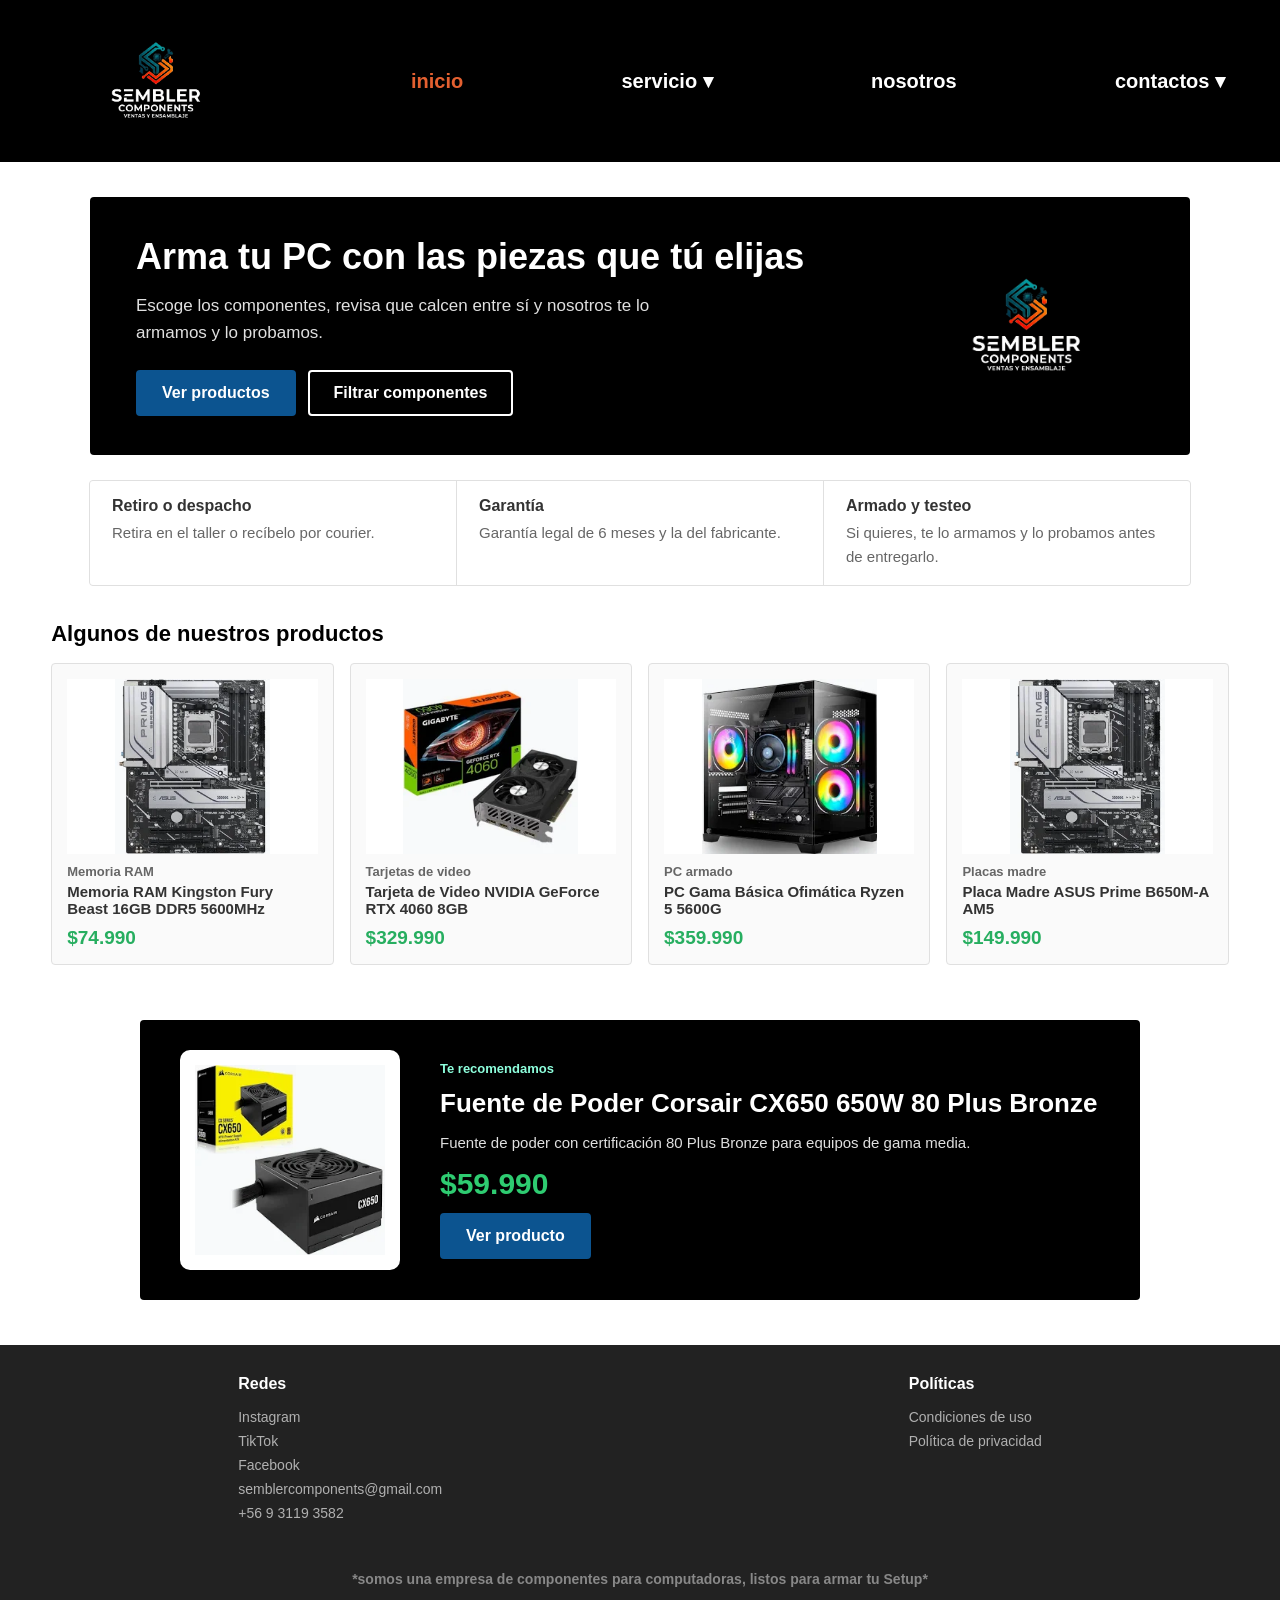
<file: index.html>
<!DOCTYPE html>
<html lang="es">

<head>
    <meta charset="UTF-8">
    <meta name="viewport" content="width=device-width, initial-scale=1.0">
    <link rel="stylesheet" href="CSS/style.css">
    <title>Sembler Components</title>
</head>

<body>
    <header>
        <a href="index.html"><img src="IMG/LOGO-dark.png" alt="logo" /></a>
        <a href="index.html">inicio</a>

        <div class="dropdown">
            <button type="button" class="dropbtn">servicio ▾</button>
            <div class="dropdown-content">
                <a href="servicio.html">Productos</a>
                <a href="filtro.html">Filtro</a>
                <a href="Micarrito.html">Mi Carrito</a>
            </div>
        </div>

        <a href="nosotros.html">nosotros</a>

        <div class="dropdown">
            <button type="button" class="dropbtn">contactos ▾</button>
            <div class="dropdown-content">
                <a href="contacto.html">Contactos</a>
                <a href="registro.html" id="nav-cuenta">Inicio de sesión</a>
            </div>
        </div>
    </header>

    <section class="hero">
        <div class="hero-texto">
            <h1>Arma tu PC con las piezas que tú elijas</h1>
            <p>Escoge los componentes, revisa que calcen entre sí y nosotros te lo armamos y lo probamos.</p>
            <div class="hero-botones">
                <a class="boton" href="servicio.html">Ver productos</a>
                <a class="boton boton-contorno" href="filtro.html">Filtrar componentes</a>
            </div>
        </div>
        <img src="IMG/LOGO-dark.png" alt="Sembler Components" class="hero-logo">
    </section>

    <section class="beneficios">
        <article class="beneficio">
            <h3>Retiro o despacho</h3>
            <p>Retira en el taller o recíbelo por courier.</p>
        </article>
        <article class="beneficio">
            <h3>Garantía</h3>
            <p>Garantía legal de 6 meses y la del fabricante.</p>
        </article>
        <article class="beneficio">
            <h3>Armado y testeo</h3>
            <p>Si quieres, te lo armamos y lo probamos antes de entregarlo.</p>
        </article>
    </section>

    <section class="seccion">
        <h2>Algunos de nuestros productos</h2>
        <div class="catalogo" id="destacados"></div>
    </section>

    <footer>
        <div class="footer-columna">
            <h3>Redes</h3>
            <a href="https://www.instagram.com/semblercomponents/" target="_blank">Instagram</a>
            <a href="https://www.tiktok.com/@semblercomponents" target="_blank">TikTok</a>
            <a href="https://www.facebook.com/profile.php?id=61596330535923">Facebook</a>
            <span>semblercomponents@gmail.com</span>
            <span>+56 9 3119 3582</span>
        </div>
        <div class="footer-columna">
            <h3>Políticas</h3>
            <a href="condicionesuso.html">Condiciones de uso</a>
            <a href="politicas-privacidad.html">Política de privacidad</a>
        </div>
        <p>*somos una empresa de componentes para computadoras, listos para armar tu Setup*</p>
    </footer>

    <script src="JAVA/script.js"></script>
</body>

</html>
</file>
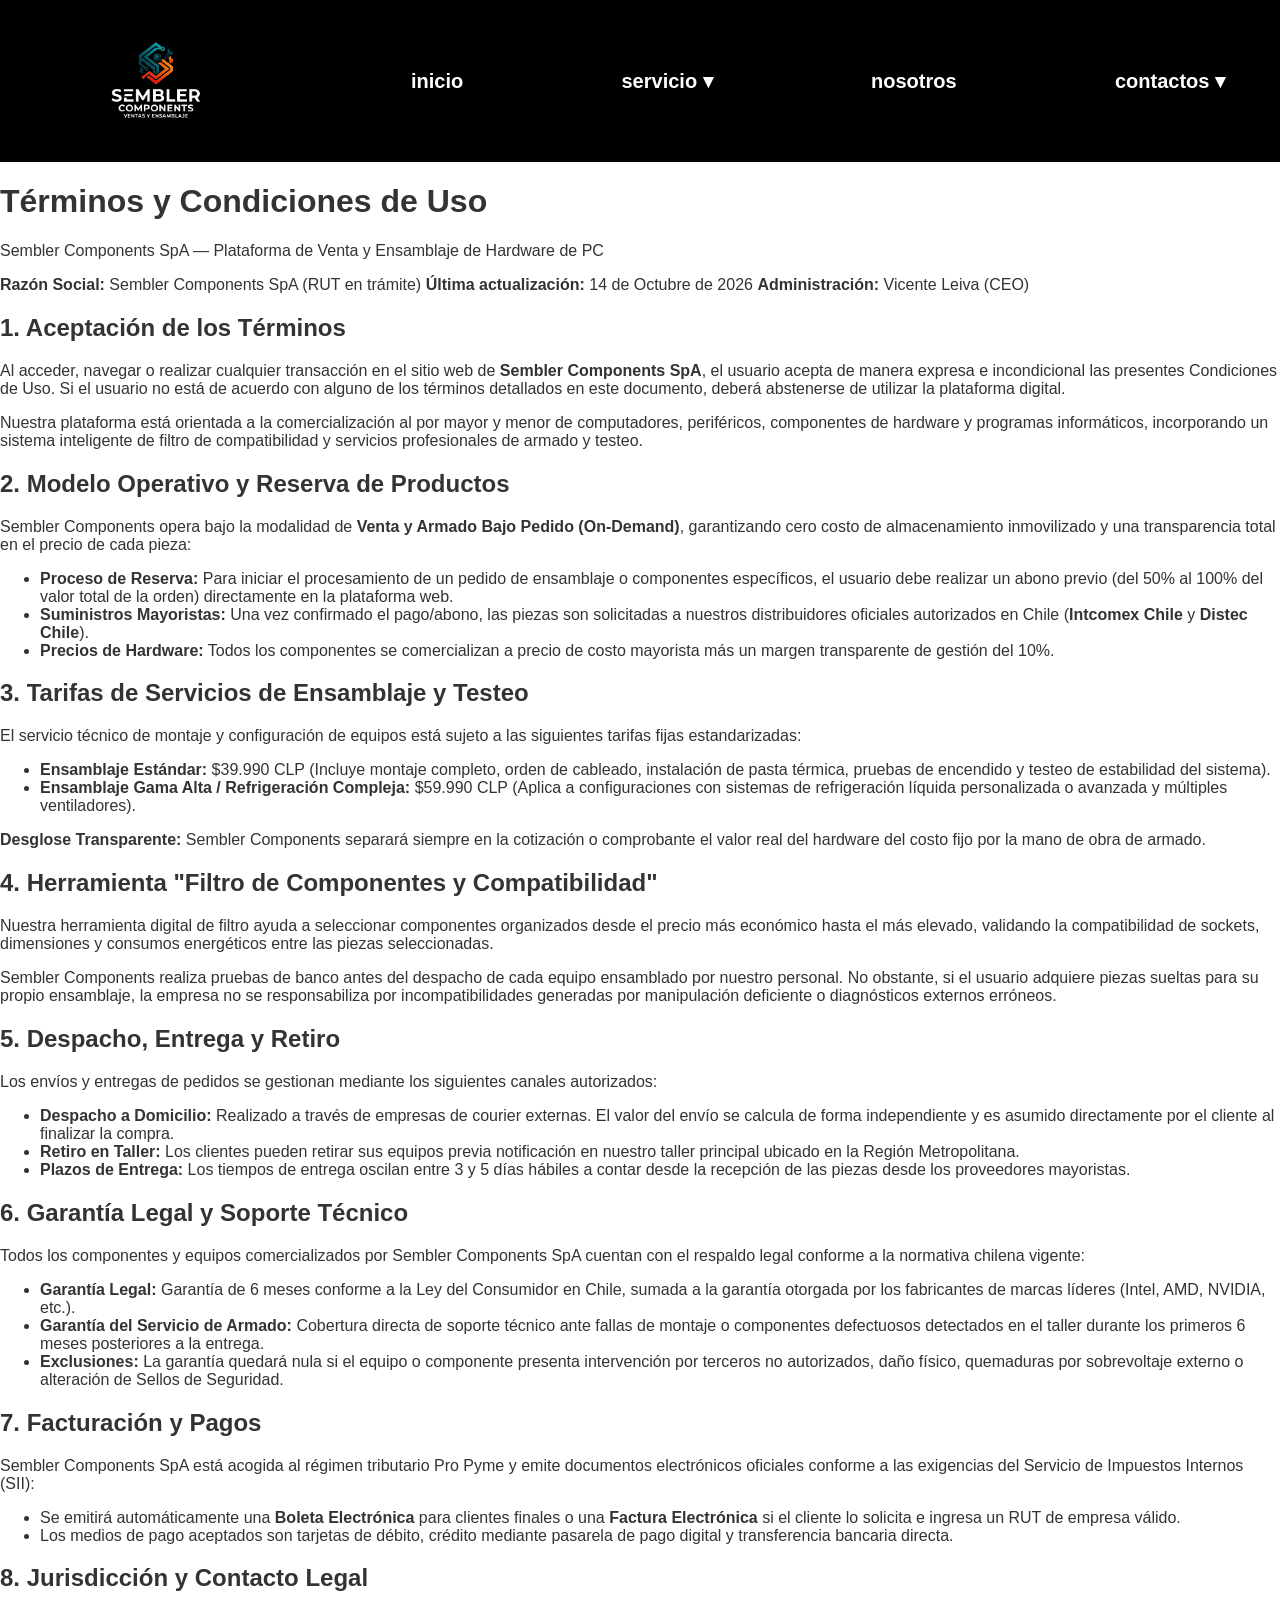
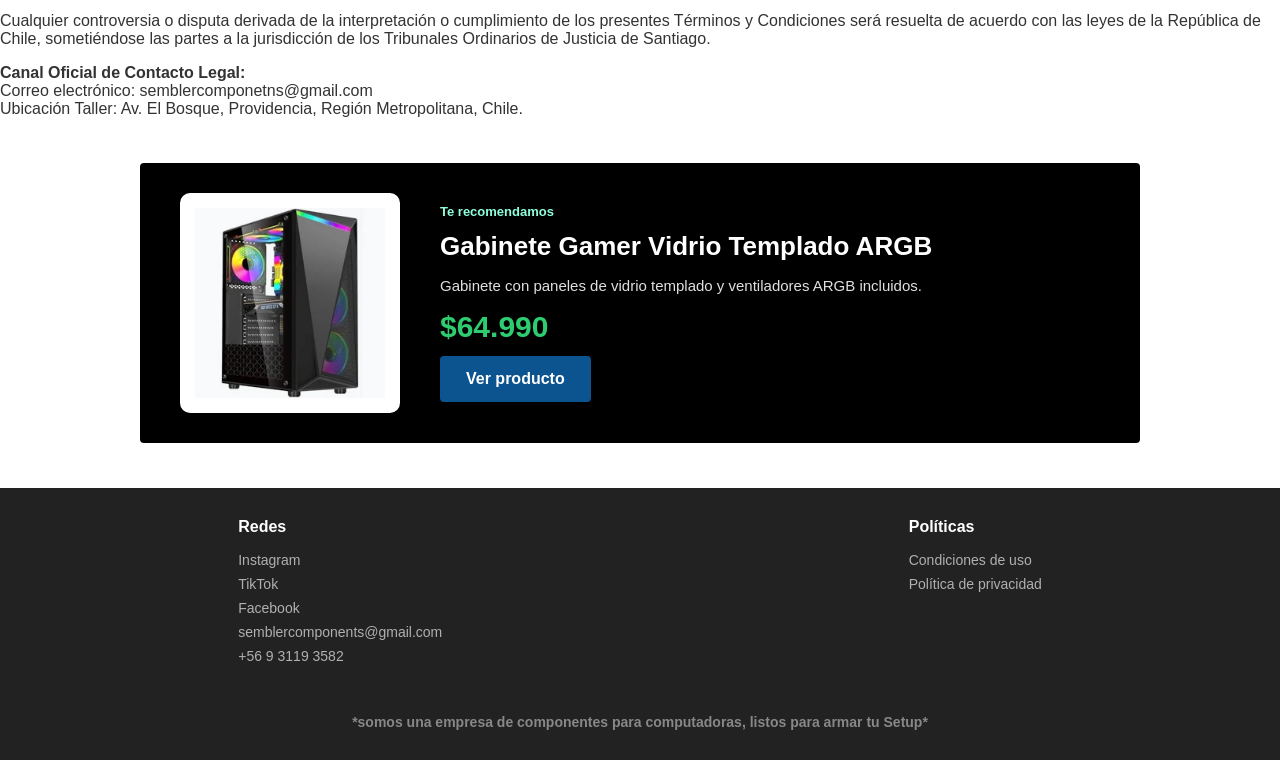
<file: condicionesuso.html>
<!DOCTYPE html>
<html lang="es">

<head>
    <meta charset="UTF-8">
    <meta name="viewport" content="width=device-width, initial-scale=1.0">
    <link rel="stylesheet" href="CSS/style.css">
    <title>Condiciones de Uso</title>
    <meta name="Vicente Leiva">
    <meta name="Jose Cabello">
    <meta name="Johnnt Cylin">
    <meta keyword="Componentes">
    <meta keyword="Computadoras">
    <meta keyword="RAM">
    <meta keyword="Sistema Operativo">
    <meta keyword="Contrucción de PC">
    <meta keyword="Tienda Digital">
</head>

<body>

    <header>
        <a href="index.html"><img src="IMG/LOGO-dark.png" alt="logo" /></a>
        <a href="index.html">inicio</a>

        <div class="dropdown">
            <a href="servicio.html" class="dropbtn">servicio ▾</a>
            <div class="dropdown-content">
                <a href="servicio.html">Productos</a>
                <a href="filtro.html">Filtro</a>
                <a href="Micarrito.html">Mi Carrito</a>
            </div>
        </div>

        <a href="nosotros.html">nosotros</a>

        <div class="dropdown">
            <a href="contacto.html" class="dropbtn">contactos ▾</a>
            <div class="dropdown-content">
                <a href="contacto.html">Contactos</a>
                <a href="registro.html" id="nav-cuenta">Inicio de sesión</a>
            </div>
        </div>

    </header>

    <main class="epic-legal-container">

        <div class="epic-hero">
            <h1>Términos y Condiciones de Uso</h1>
            <p>Sembler Components SpA — Plataforma de Venta y Ensamblaje de Hardware de PC</p>
        </div>

        <div class="epic-meta-info">
            <span><strong>Razón Social:</strong> Sembler Components SpA (RUT en trámite)</span>
            <span><strong>Última actualización:</strong> 14 de Octubre de 2026</span>
            <span><strong>Administración:</strong> Vicente Leiva (CEO)</span>
        </div>

        <article class="epic-section">
            <h2><span>1.</span> Aceptación de los Términos</h2>
            <p>
                Al acceder, navegar o realizar cualquier transacción en el sitio web de <strong>Sembler Components
                    SpA</strong>, el usuario acepta de manera expresa e incondicional las presentes Condiciones de Uso.
                Si el usuario no está de acuerdo con alguno de los términos detallados en este documento, deberá
                abstenerse de utilizar la plataforma digital.
            </p>
            <p>
                Nuestra plataforma está orientada a la comercialización al por mayor y menor de computadores,
                periféricos, componentes de hardware y programas informáticos, incorporando un sistema inteligente de
                filtro de compatibilidad y servicios profesionales de armado y testeo.
            </p>
        </article>

        <article class="epic-section">
            <h2><span>2.</span> Modelo Operativo y Reserva de Productos</h2>
            <p>
                Sembler Components opera bajo la modalidad de <strong>Venta y Armado Bajo Pedido (On-Demand)</strong>,
                garantizando cero costo de almacenamiento inmovilizado y una transparencia total en el precio de cada
                pieza:
            </p>
            <ul>
                <li><strong>Proceso de Reserva:</strong> Para iniciar el procesamiento de un pedido de ensamblaje o
                    componentes específicos, el usuario debe realizar un abono previo (del 50% al 100% del valor total
                    de la orden) directamente en la plataforma web.</li>
                <li><strong>Suministros Mayoristas:</strong> Una vez confirmado el pago/abono, las piezas son
                    solicitadas a nuestros distribuidores oficiales autorizados en Chile (<strong>Intcomex
                        Chile</strong> y <strong>Distec Chile</strong>).</li>
                <li><strong>Precios de Hardware:</strong> Todos los componentes se comercializan a precio de costo
                    mayorista más un margen transparente de gestión del 10%.</li>
            </ul>
        </article>

        <article class="epic-section">
            <h2><span>3.</span> Tarifas de Servicios de Ensamblaje y Testeo</h2>
            <p>
                El servicio técnico de montaje y configuración de equipos está sujeto a las siguientes tarifas fijas
                estandarizadas:
            </p>
            <ul>
                <li><strong>Ensamblaje Estándar:</strong> $39.990 CLP (Incluye montaje completo, orden de cableado,
                    instalación de pasta térmica, pruebas de encendido y testeo de estabilidad del sistema).</li>
                <li><strong>Ensamblaje Gama Alta / Refrigeración Compleja:</strong> $59.990 CLP (Aplica a
                    configuraciones con sistemas de refrigeración líquida personalizada o avanzada y múltiples
                    ventiladores).</li>
            </ul>
            <div class="epic-highlight-box">
                <strong>Desglose Transparente:</strong> Sembler Components separará siempre en la cotización o
                comprobante el valor real del hardware del costo fijo por la mano de obra de armado.
            </div>
        </article>

        <article class="epic-section">
            <h2><span>4.</span> Herramienta "Filtro de Componentes y Compatibilidad"</h2>
            <p>
                Nuestra herramienta digital de filtro ayuda a seleccionar componentes organizados desde el precio más
                económico hasta el más elevado, validando la compatibilidad de sockets, dimensiones y consumos
                energéticos entre las piezas seleccionadas.
            </p>
            <p>
                Sembler Components realiza pruebas de banco antes del despacho de cada equipo ensamblado por nuestro
                personal. No obstante, si el usuario adquiere piezas sueltas para su propio ensamblaje, la empresa no se
                responsabiliza por incompatibilidades generadas por manipulación deficiente o diagnósticos externos
                erróneos.
            </p>
        </article>

        <article class="epic-section">
            <h2><span>5.</span> Despacho, Entrega y Retiro</h2>
            <p>
                Los envíos y entregas de pedidos se gestionan mediante los siguientes canales autorizados:
            </p>
            <ul>
                <li><strong>Despacho a Domicilio:</strong> Realizado a través de empresas de courier externas. El valor
                    del envío se calcula de forma independiente y es asumido directamente por el cliente al finalizar la
                    compra.</li>
                <li><strong>Retiro en Taller:</strong> Los clientes pueden retirar sus equipos previa notificación en
                    nuestro taller principal ubicado en la Región Metropolitana.</li>
                <li><strong>Plazos de Entrega:</strong> Los tiempos de entrega oscilan entre 3 y 5 días hábiles a contar
                    desde la recepción de las piezas desde los proveedores mayoristas.</li>
            </ul>
        </article>

        <article class="epic-section">
            <h2><span>6.</span> Garantía Legal y Soporte Técnico</h2>
            <p>
                Todos los componentes y equipos comercializados por Sembler Components SpA cuentan con el respaldo legal
                conforme a la normativa chilena vigente:
            </p>
            <ul>
                <li><strong>Garantía Legal:</strong> Garantía de 6 meses conforme a la Ley del Consumidor en Chile,
                    sumada a la garantía otorgada por los fabricantes de marcas líderes (Intel, AMD, NVIDIA, etc.).</li>
                <li><strong>Garantía del Servicio de Armado:</strong> Cobertura directa de soporte técnico ante fallas
                    de montaje o componentes defectuosos detectados en el taller durante los primeros 6 meses
                    posteriores a la entrega.</li>
                <li><strong>Exclusiones:</strong> La garantía quedará nula si el equipo o componente presenta
                    intervención por terceros no autorizados, daño físico, quemaduras por sobrevoltaje externo o
                    alteración de Sellos de Seguridad.</li>
            </ul>
        </article>

        <article class="epic-section">
            <h2><span>7.</span> Facturación y Pagos</h2>
            <p>
                Sembler Components SpA está acogida al régimen tributario Pro Pyme y emite documentos electrónicos
                oficiales conforme a las exigencias del Servicio de Impuestos Internos (SII):
            </p>
            <ul>
                <li>Se emitirá automáticamente una <strong>Boleta Electrónica</strong> para clientes finales o una
                    <strong>Factura Electrónica</strong> si el cliente lo solicita e ingresa un RUT de empresa válido.
                </li>
                <li>Los medios de pago aceptados son tarjetas de débito, crédito mediante pasarela de pago digital y
                    transferencia bancaria directa.</li>
            </ul>
        </article>

        <article class="epic-section">
            <h2><span>8.</span> Jurisdicción y Contacto Legal</h2>
            <p>
                Cualquier controversia o disputa derivada de la interpretación o cumplimiento de los presentes Términos
                y Condiciones será resuelta de acuerdo con las leyes de la República de Chile, sometiéndose las partes a
                la jurisdicción de los Tribunales Ordinarios de Justicia de Santiago.
            </p>
            <div class="epic-highlight-box">
                <strong>Canal Oficial de Contacto Legal:</strong><br>
                Correo electrónico: semblercomponetns@gmail.com<br>
                Ubicación Taller: Av. El Bosque, Providencia, Región Metropolitana, Chile.
            </div>
        </article>

    </main>

    <footer>
        <div class="footer-columna">
            <h3>Redes</h3>
            <a href="https://www.instagram.com/semblercomponents/" target="_blank">Instagram</a>
            <a href="https://www.tiktok.com/@semblercomponents" target="_blank">TikTok</a>
            <a href="https://www.facebook.com/profile.php?id=61596330535923">Facebook</a>
            <span>semblercomponents@gmail.com</span>
            <span>+56 9 3119 3582</span>
        </div>
        <div class="footer-columna">
            <h3>Políticas</h3>
            <a href="condicionesuso.html">Condiciones de uso</a>
            <a href="politicas-privacidad.html">Política de privacidad</a>
        </div>
        <p>*somos una empresa de componentes para computadoras, listos para armar tu Setup*</p>
    </footer>

    <script src="JAVA/script.js"></script>
</body>

</html>
</file>
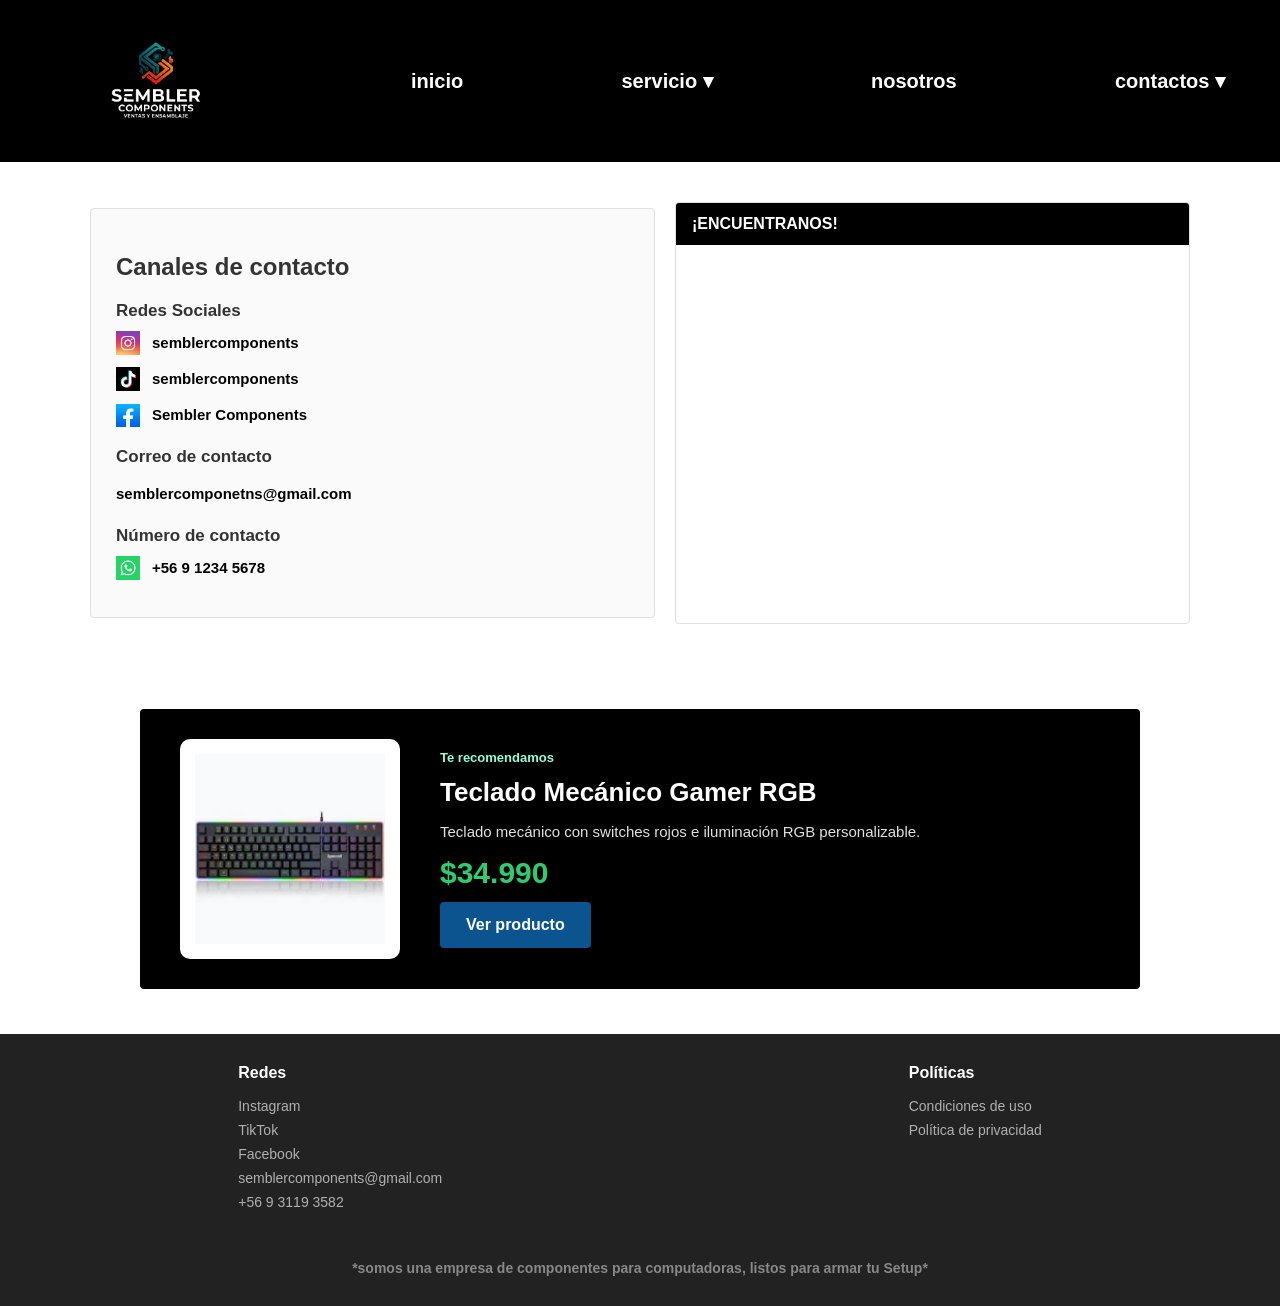
<file: contacto.html>
<!DOCTYPE html>
<html lang="en">

<head>
    <meta charset="UTF-8">
    <meta name="viewport" content="width=device-width, initial-scale=1.0">
    <link rel="stylesheet" href="CSS/style.css">
    <title>Sembler Components</title>
    <meta name="Vicente Leiva">
    <meta name="Jose Cabello">
    <meta name="Johnnt Cylin">
    <meta keyword="Componentes">
    <meta keyword="Computadoras">
    <meta keyword="RAM">
    <meta keyword="Sistema Operativo">
    <meta keyword="Contrucción de PC">
    <meta keyword="Tienda Digital">
</head>

<body>
    <header>
        <a href="index.html"><img src="IMG/LOGO-dark.png" alt="logo" /></a>
        <a href="index.html">inicio</a>

        <div class="dropdown">
            <button type="button" class="dropbtn">servicio ▾</button>
            <div class="dropdown-content">
                <a href="servicio.html">Productos</a>
                <a href="filtro.html">Filtro</a>
                <a href="Micarrito.html">Mi Carrito</a>
            </div>
        </div>

        <a href="nosotros.html">nosotros</a>

        <div class="dropdown">
            <button type="button" class="dropbtn">contactos ▾</button>
            <div class="dropdown-content">
                <a href="contacto.html">Contactos</a>
                <a href="registro.html" id="nav-cuenta">Inicio de sesión</a>
            </div>
        </div>
    </header>

    <main class="contacto-ubicacion">
        <section class="card-contacto">
            <h2>Canales de contacto</h2>

            <div class="seccion-canales">
                <h3>Redes Sociales</h3>
                <ul class="lista-redes">
                    <li>
                        <img src="IMG/instagram.jpg" alt="Instagram">
                        <span>semblercomponents</span>
                    </li>
                    <li>
                        <img src="IMG/tiktok.avif" alt="Tik-Tok">
                        <span>semblercomponents</span>
                    </li>
                    <li>
                        <img src="IMG/facebook.png" alt="Facebook">
                        <span>Sembler Components</span>
                    </li>
                </ul>

                <h3>Correo de contacto</h3>
                <p class="info-texto">semblercomponetns@gmail.com</p>

                <h3>Número de contacto</h3>
                <div class="contacto-telefono">
                    <img src="IMG/whatsapp.avif" alt="WhatsApp">
                    <span>+56 9 1234 5678</span>
                </div>
            </div>
        </section>

        <section class="mapa">
            <h3>¡ENCUENTRANOS!</h3>
            <iframe
                src="https://www.google.com/maps/embed?pb=!1m18!1m12!1m3!1d1664.8505253882174!2d-70.59537625061739!3d-33.43103750394491!2m3!1f0!2f0!3f0!3m2!1i1024!2i768!4f13.1!3m3!1m2!1s0x9662cf6ccd3c65a9%3A0xc9645ff4c2830d7!2sAv.%20El%20Bosque%2C%20Providencia%2C%20Regi%C3%B3n%20Metropolitana!5e0!3m2!1ses-419!2scl!4v1792583971178!5m2!1ses-419!2scl"
                width="600" height="450" style="border:0;" allowfullscreen="" loading="lazy"
                referrerpolicy="strict-origin-when-cross-origin"></iframe>
        </section>
    </main>

    <footer>
        <div class="footer-columna">
            <h3>Redes</h3>
            <a href="https://www.instagram.com/semblercomponents/" target="_blank">Instagram</a>
            <a href="https://www.tiktok.com/@semblercomponents" target="_blank">TikTok</a>
            <a href="https://www.facebook.com/profile.php?id=61596330535923">Facebook</a>
            <span>semblercomponents@gmail.com</span>
            <span>+56 9 3119 3582</span>
        </div>
        <div class="footer-columna">
            <h3>Políticas</h3>
            <a href="condicionesuso.html">Condiciones de uso</a>
            <a href="politicas-privacidad.html">Política de privacidad</a>
        </div>
        <p>*somos una empresa de componentes para computadoras, listos para armar tu Setup*</p>
    </footer>

    <script src="JAVA/script.js"></script>
</body>

</html>
</file>
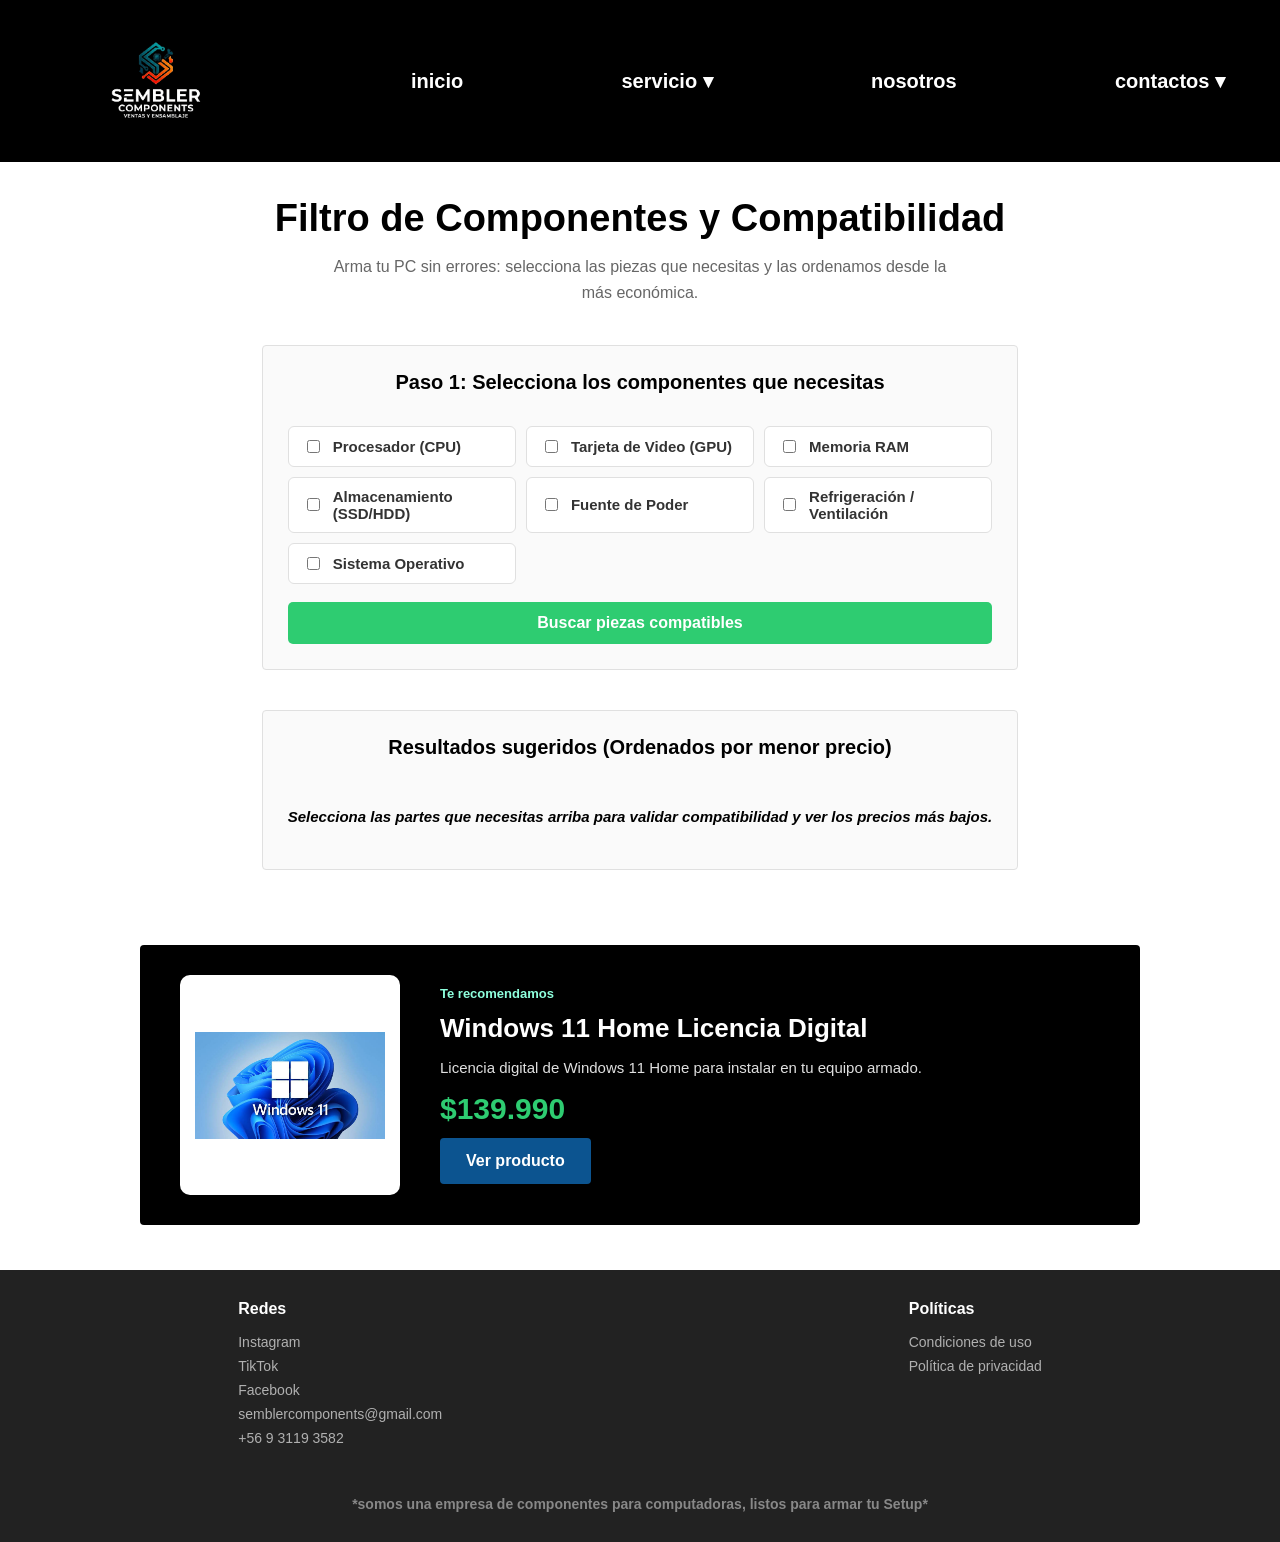
<file: filtro.html>
<!DOCTYPE html>
<html lang="es">

<head>
    <meta charset="UTF-8">
    <meta name="viewport" content="width=device-width, initial-scale=1.0">
    <link rel="stylesheet" href="CSS/style.css">
    <title>Sembler Components - Filtro de Componentes</title>
    <meta name="author" content="Vicente Leiva, Jose Cabello, Johny Cilin">
</head>

<body>
    <header>
        <a href="index.html"><img src="IMG/LOGO-dark.png" alt="logo" /></a>
        <a href="index.html">inicio</a>

        <div class="dropdown">
            <button type="button" class="dropbtn">servicio ▾</button>
            <div class="dropdown-content">
                <a href="servicio.html">Productos</a>
                <a href="filtro.html">Filtro</a>
                <a href="Micarrito.html">Mi Carrito</a>
            </div>
        </div>

        <a href="nosotros.html">nosotros</a>

        <div class="dropdown">
            <button type="button" class="dropbtn">contactos ▾</button>
            <div class="dropdown-content">
                <a href="contacto.html">Contactos</a>
                <a href="registro.html" id="nav-cuenta">Inicio de sesión</a>
            </div>
        </div>
    </header>

    <div class="title">
        <h1>Filtro de Componentes y Compatibilidad</h1>
        <p>Arma tu PC sin errores: selecciona las piezas que necesitas y las ordenamos desde la más económica.</p>
    </div>

    <main class="contenido">
        <section class="block block-columna">
            <h2>Paso 1: Selecciona los componentes que necesitas</h2>
            <form id="filtro-componentes">
                <div class="opciones-filtro">
                    <label><input type="checkbox" name="componente" value="cpu"> Procesador (CPU)</label>
                    <label><input type="checkbox" name="componente" value="gpu"> Tarjeta de Video (GPU)</label>
                    <label><input type="checkbox" name="componente" value="ram"> Memoria RAM</label>
                    <label><input type="checkbox" name="componente" value="almacenamiento"> Almacenamiento
                        (SSD/HDD)</label>
                    <label><input type="checkbox" name="componente" value="fuente"> Fuente de Poder</label>
                    <label><input type="checkbox" name="componente" value="refrigeracion"> Refrigeración /
                        Ventilación</label>
                    <label><input type="checkbox" name="componente" value="so"> Sistema Operativo</label>
                </div>
                <br>
                <button type="button" id="btnFiltrar">Buscar piezas compatibles</button>
            </form>
        </section>

        <section class="block block-columna">
            <h2>Resultados sugeridos (Ordenados por menor precio)</h2>
            <div id="resultados-compatibles">
                <p><em>Selecciona las partes que necesitas arriba para validar compatibilidad y ver los precios más
                        bajos.</em></p>
            </div>
        </section>
    </main>

    <footer>
        <div class="footer-columna">
            <h3>Redes</h3>
            <a href="https://www.instagram.com/semblercomponents/" target="_blank">Instagram</a>
            <a href="https://www.tiktok.com/@semblercomponents" target="_blank">TikTok</a>
            <a href="https://www.facebook.com/profile.php?id=61596330535923">Facebook</a>
            <span>semblercomponents@gmail.com</span>
            <span>+56 9 3119 3582</span>
        </div>
        <div class="footer-columna">
            <h3>Políticas</h3>
            <a href="condicionesuso.html">Condiciones de uso</a>
            <a href="politicas-privacidad.html">Política de privacidad</a>
        </div>
        <p>*somos una empresa de componentes para computadoras, listos para armar tu Setup*</p>
    </footer>

    <script src="JAVA/script.js"></script>
</body>

</html>
</file>
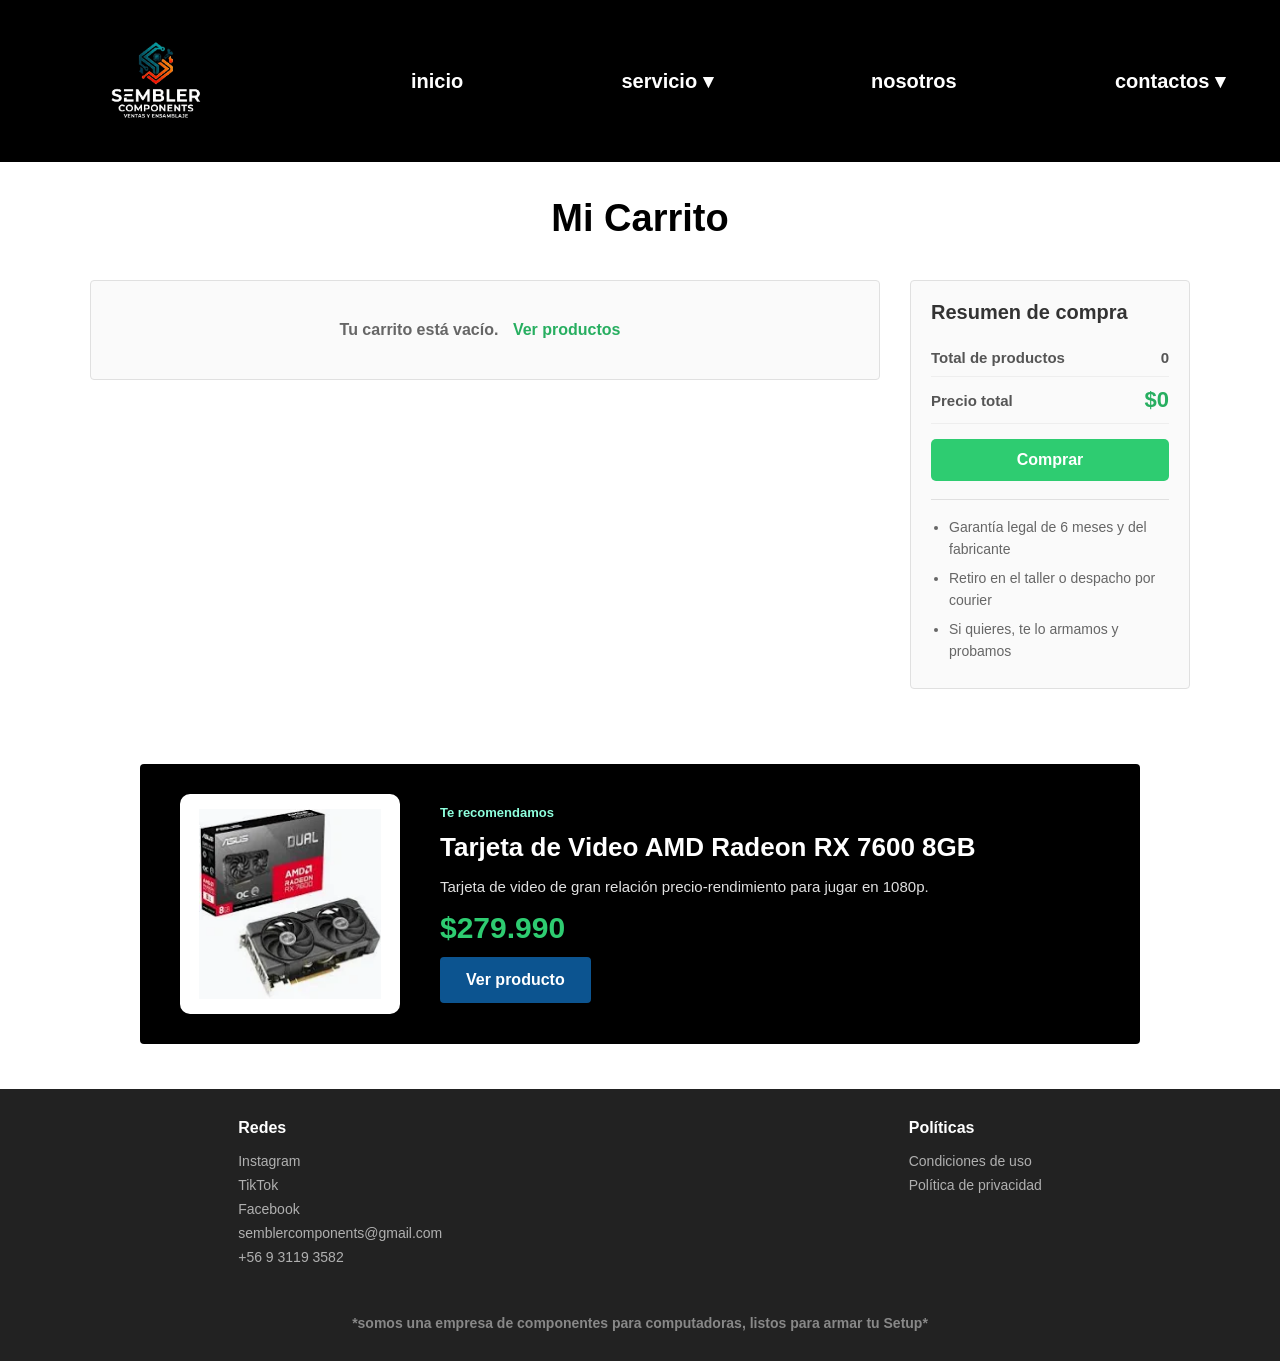
<file: Micarrito.html>
<!DOCTYPE html>
<html lang="en">

<head>
    <meta charset="UTF-8">
    <meta name="viewport" content="width=device-width, initial-scale=1.0">
    <link rel="stylesheet" href="CSS/style.css">
    <title>Sembler Components</title>
    <meta name="Vicente Leiva">
    <meta name="Jose Cabello">
    <meta name="Johnnt Cylin">
    <meta keyword="Componentes">
    <meta keyword="Computadoras">
    <meta keyword="RAM">
    <meta keyword="Sistema Operativo">
    <meta keyword="Contrucción de PC">
    <meta keyword="Tienda Digital">
</head>

<body>
    <header>
        <a href="index.html"><img src="IMG/LOGO-dark.png" alt="logo" /></a>
        <a href="index.html">inicio</a>

        <div class="dropdown">
            <button type="button" class="dropbtn">servicio ▾</button>
            <div class="dropdown-content">
                <a href="servicio.html">Productos</a>
                <a href="filtro.html">Filtro</a>
                <a href="Micarrito.html">Mi Carrito</a>
            </div>
        </div>

        <a href="nosotros.html">nosotros</a>

        <div class="dropdown">
            <button type="button" class="dropbtn">contactos ▾</button>
            <div class="dropdown-content">
                <a href="contacto.html">Contactos</a>
                <a href="registro.html" id="nav-cuenta">Inicio de sesión</a>
            </div>
        </div>
    </header>

</header>

    <div class="title">
        <h1>Mi Carrito</h1>
    </div>

    <main class="carrito-container">
        <ol id="carrito-items"></ol>
        <aside class="resumen-carrito">
            <h2>Resumen de compra</h2>
            <div class="resumen-fila">
                <span>Total de productos</span>
                <span id="carrito-cantidad">0</span>
            </div>
            <div class="resumen-fila">
                <span>Precio total</span>
                <span id="carrito-total" class="resumen-total">$0</span>
            </div>
            <button id="btnComprar">Comprar</button>
            <p id="mensaje-compra" class="mensaje-compra"></p>
            <ul class="lista-beneficios">
                <li>Garantía legal de 6 meses y del fabricante</li>
                <li>Retiro en el taller o despacho por courier</li>
                <li>Si quieres, te lo armamos y probamos</li>
            </ul>
        </aside>
    </main>

    <footer>
        <div class="footer-columna">
            <h3>Redes</h3>
            <a href="https://www.instagram.com/semblercomponents/" target="_blank">Instagram</a>
            <a href="https://www.tiktok.com/@semblercomponents" target="_blank">TikTok</a>
            <a href="https://www.facebook.com/profile.php?id=61596330535923">Facebook</a>
            <span>semblercomponents@gmail.com</span>
            <span>+56 9 3119 3582</span>
        </div>
        <div class="footer-columna">
            <h3>Políticas</h3>
            <a href="condicionesuso.html">Condiciones de uso</a>
            <a href="politicas-privacidad.html">Política de privacidad</a>
        </div>
        <p>*somos una empresa de componentes para computadoras, listos para armar tu Setup*</p>
    </footer>

    <script src="JAVA/script.js"></script>
</body>

</html>
</file>
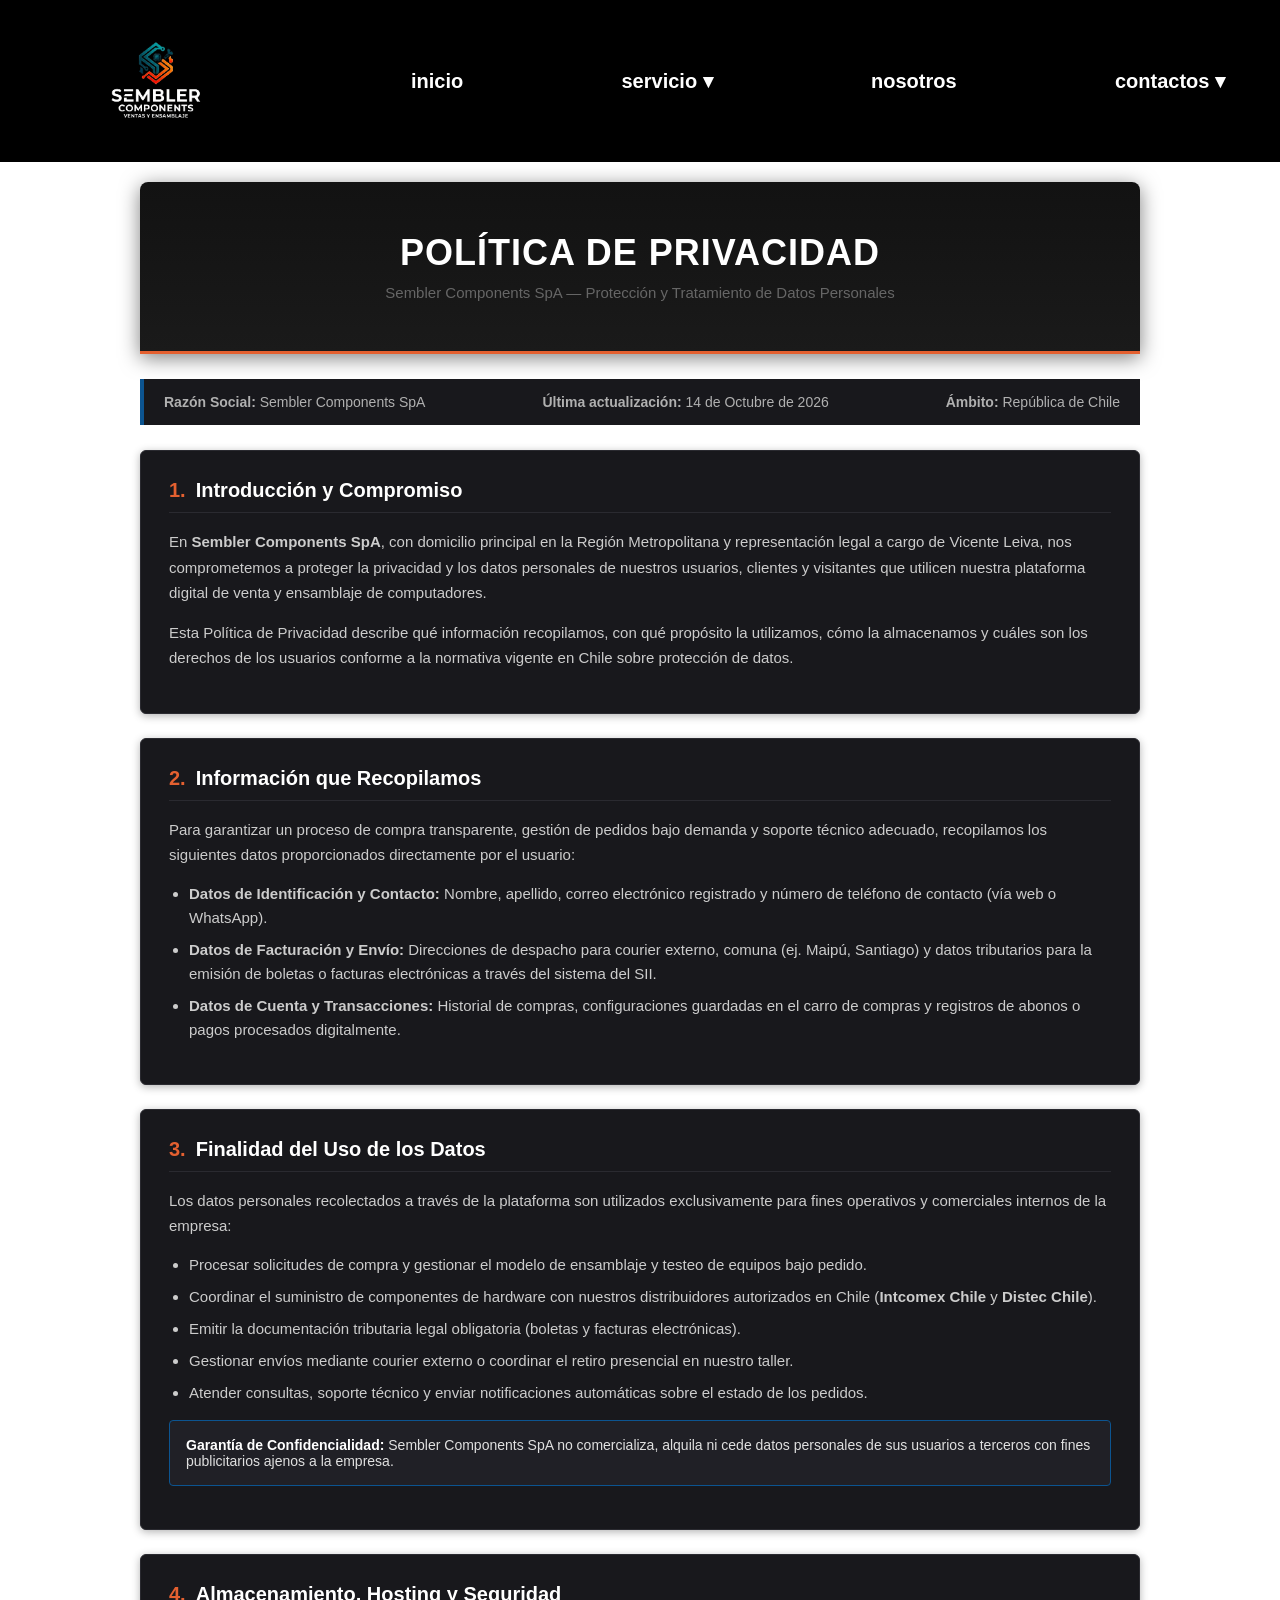
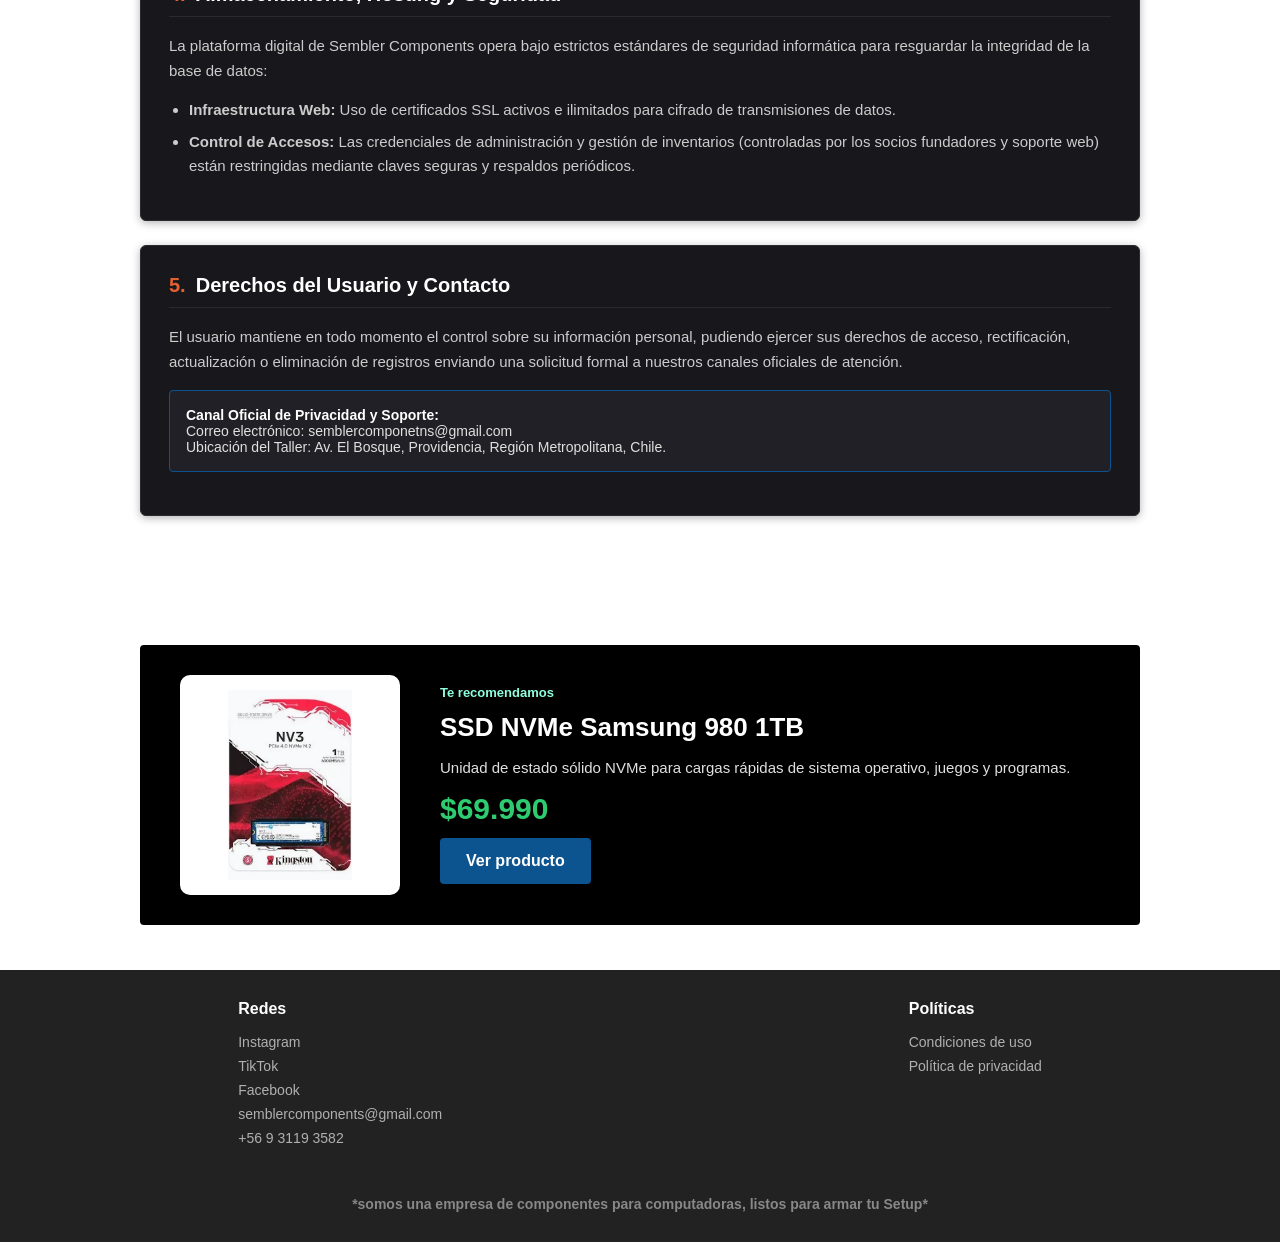
<file: politicas-privacidad.html>
<!DOCTYPE html>
<html lang="es">

<head>
    <meta charset="UTF-8">
    <meta name="viewport" content="width=device-width, initial-scale=1.0">
    <link rel="stylesheet" href="CSS/style.css">
    <title>Política de Privacidad - Sembler Components SpA</title>
    <meta name="Vicente Leiva">
    <meta name="Jose Cabello">
    <meta name="Johnnt Cylin">
    <meta keyword="Componentes">
    <meta keyword="Computadoras">
    <meta keyword="RAM">
    <meta keyword="Sistema Operativo">
    <meta keyword="Contrucción de PC">
    <meta keyword="Tienda Digital">
</head>

<body>
    <header>
        <a href="index.html"><img src="IMG/LOGO-dark.png" alt="logo" /></a>
        <a href="index.html">inicio</a>

        <div class="dropdown">
            <a href="servicio.html" class="dropbtn">servicio ▾</a>
            <div class="dropdown-content">
                <a href="servicio.html">Productos</a>
                <a href="filtro.html">Filtro</a>
                <a href="Micarrito.html">Mi Carrito</a>
            </div>
        </div>

        <a href="nosotros.html">nosotros</a>

        <div class="dropdown">
            <a href="contacto.html" class="dropbtn">contactos ▾</a>
            <div class="dropdown-content">
                <a href="contacto.html">Contactos</a>
                <a href="registro.html" id="nav-cuenta">Inicio de sesión</a>
            </div>
        </div>

    </header>

    <main class="privacidad-contenedor">

        <div class="privacidad-cabecera">
            <h1>Política de Privacidad</h1>
            <p>Sembler Components SpA — Protección y Tratamiento de Datos Personales</p>
        </div>

        <div class="privacidad-meta">
            <span><strong>Razón Social:</strong> Sembler Components SpA</span>
            <span><strong>Última actualización:</strong> 14 de Octubre de 2026</span>
            <span><strong>Ámbito:</strong> República de Chile</span>
        </div>

        <article class="privacidad-seccion">
            <h2><span>1.</span> Introducción y Compromiso</h2>
            <p>
                En <strong>Sembler Components SpA</strong>, con domicilio principal en la Región Metropolitana y
                representación legal a cargo de Vicente Leiva, nos comprometemos a proteger la privacidad y
                los datos personales de nuestros usuarios, clientes y visitantes que utilicen nuestra plataforma digital
                de venta y ensamblaje de computadores.
            </p>
            <p>
                Esta Política de Privacidad describe qué información recopilamos, con qué propósito la utilizamos, cómo
                la almacenamos y cuáles son los derechos de los usuarios conforme a la normativa vigente en Chile sobre
                protección de datos.
            </p>
        </article>

        <article class="privacidad-seccion">
            <h2><span>2.</span> Información que Recopilamos</h2>
            <p>
                Para garantizar un proceso de compra transparente, gestión de pedidos bajo demanda y soporte técnico
                adecuado, recopilamos los siguientes datos proporcionados directamente por el usuario:
            </p>
            <ul>
                <li><strong>Datos de Identificación y Contacto:</strong> Nombre, apellido, correo electrónico registrado
                    y número de teléfono de contacto (vía web o WhatsApp).</li>
                <li><strong>Datos de Facturación y Envío:</strong> Direcciones de despacho para courier externo, comuna
                    (ej. Maipú, Santiago) y datos tributarios para la emisión de boletas o facturas electrónicas a
                    través del sistema del SII.</li>
                <li><strong>Datos de Cuenta y Transacciones:</strong> Historial de compras, configuraciones guardadas en
                    el carro de compras y registros de abonos o pagos procesados digitalmente.</li>
            </ul>
        </article>

        <article class="privacidad-seccion">
            <h2><span>3.</span> Finalidad del Uso de los Datos</h2>
            <p>
                Los datos personales recolectados a través de la plataforma son utilizados exclusivamente para fines
                operativos y comerciales internos de la empresa:
            </p>
            <ul>
                <li>Procesar solicitudes de compra y gestionar el modelo de ensamblaje y testeo de equipos bajo
                    pedido.</li>
                <li>Coordinar el suministro de componentes de hardware con nuestros distribuidores autorizados en Chile
                    (<strong>Intcomex Chile</strong> y <strong>Distec Chile</strong>).</li>
                <li>Emitir la documentación tributaria legal obligatoria (boletas y facturas electrónicas).
                </li>
                <li>Gestionar envíos mediante courier externo o coordinar el retiro presencial en nuestro taller.</li>
                <li>Atender consultas, soporte técnico y enviar notificaciones automáticas sobre el estado de los
                    pedidos.</li>
            </ul>
            <div class="privacidad-aviso">
                <strong>Garantía de Confidencialidad:</strong> Sembler Components SpA no comercializa, alquila ni cede
                datos personales de sus usuarios a terceros con fines publicitarios ajenos a la empresa.
            </div>
        </article>

        <article class="privacidad-seccion">
            <h2><span>4.</span> Almacenamiento, Hosting y Seguridad</h2>
            <p>
                La plataforma digital de Sembler Components opera bajo estrictos estándares de seguridad informática
                para resguardar la integridad de la base de datos:
            </p>
            <ul>
                <li><strong>Infraestructura Web:</strong> Uso de certificados SSL activos e ilimitados para cifrado de
                    transmisiones de datos.</li>
                <li><strong>Control de Accesos:</strong> Las credenciales de administración y gestión de inventarios
                    (controladas por los socios fundadores y soporte web) están restringidas mediante claves seguras y
                    respaldos periódicos.</li>
            </ul>
        </article>

        <article class="privacidad-seccion">
            <h2><span>5.</span> Derechos del Usuario y Contacto</h2>
            <p>
                El usuario mantiene en todo momento el control sobre su información personal, pudiendo ejercer sus
                derechos de acceso, rectificación, actualización o eliminación de registros enviando una solicitud
                formal a nuestros canales oficiales de atención.
            </p>
            <div class="privacidad-aviso">
                <strong>Canal Oficial de Privacidad y Soporte:</strong><br>
                Correo electrónico: semblercomponetns@gmail.com<br>
                Ubicación del Taller: Av. El Bosque, Providencia, Región Metropolitana, Chile.
            </div>
        </article>

    </main>

    <footer>
        <div class="footer-columna">
            <h3>Redes</h3>
            <a href="https://www.instagram.com/semblercomponents/" target="_blank">Instagram</a>
            <a href="https://www.tiktok.com/@semblercomponents" target="_blank">TikTok</a>
            <a href="https://www.facebook.com/profile.php?id=61596330535923">Facebook</a>
            <span>semblercomponents@gmail.com</span>
            <span>+56 9 3119 3582</span>
        </div>
        <div class="footer-columna">
            <h3>Políticas</h3>
            <a href="condicionesuso.html">Condiciones de uso</a>
            <a href="politicas-privacidad.html">Política de privacidad</a>
        </div>
        <p>*somos una empresa de componentes para computadoras, listos para armar tu Setup*</p>
    </footer>

    <script src="JAVA/script.js"></script>
</body>

</html>
</file>
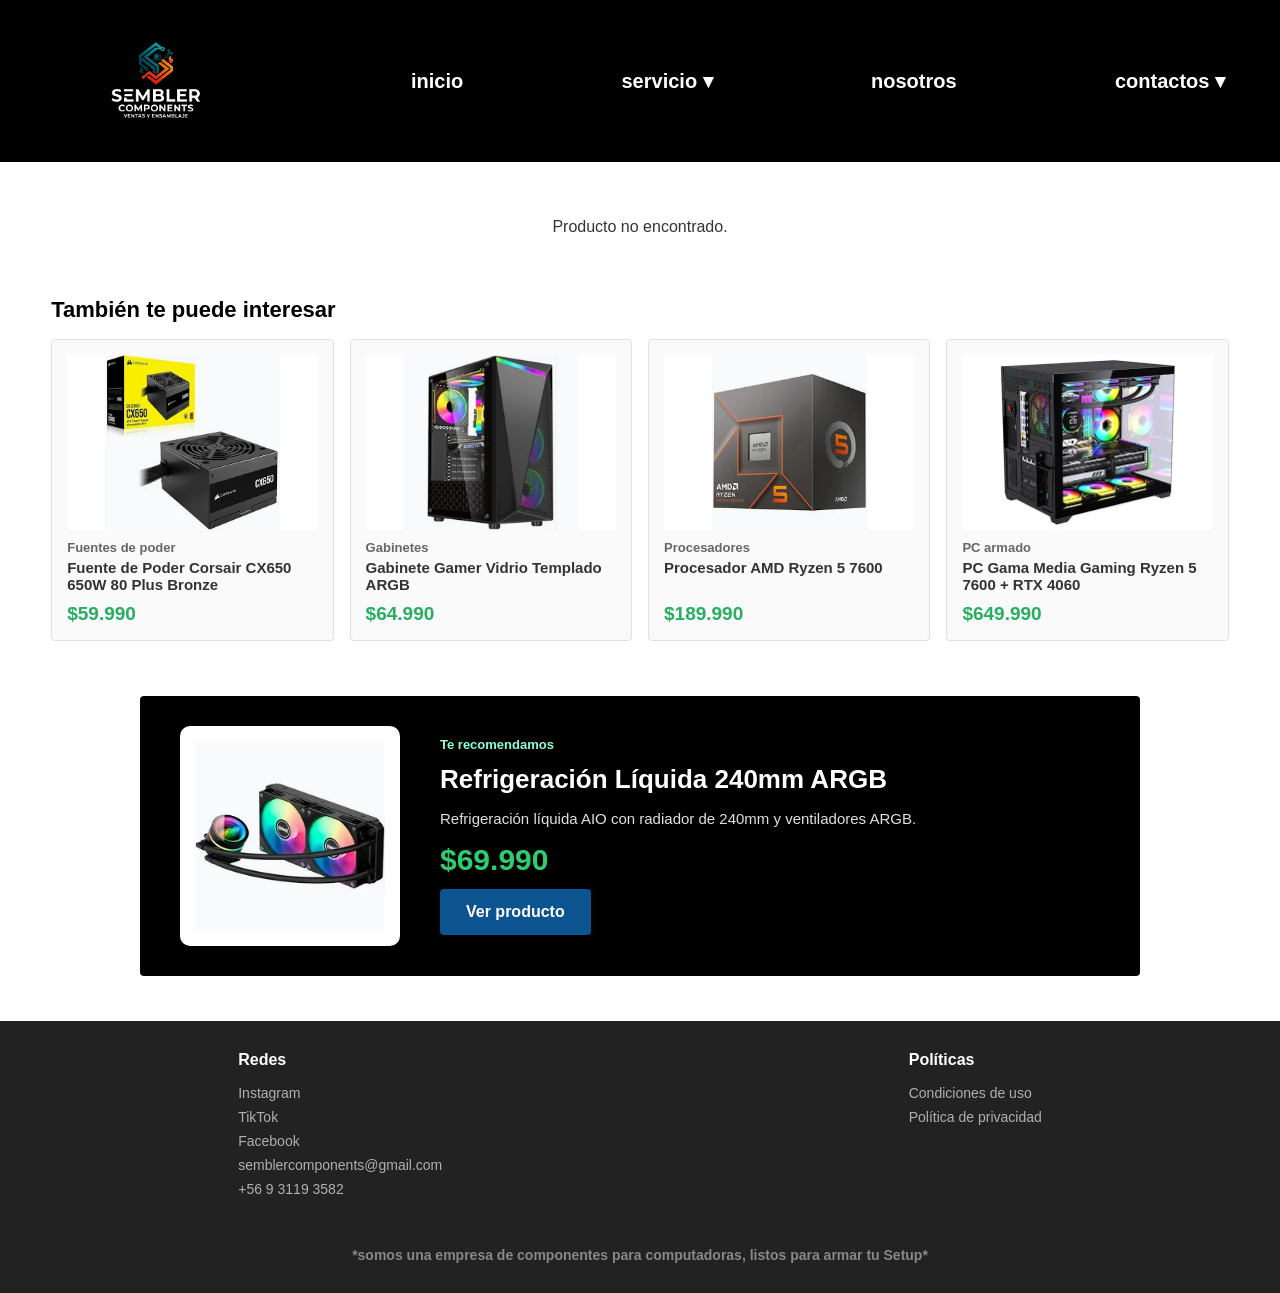
<file: producto.html>
<!DOCTYPE html>
<html lang="en">

<head>
    <meta charset="UTF-8">
    <meta name="viewport" content="width=device-width, initial-scale=1.0">
    <link rel="stylesheet" href="CSS/style.css">
    <title>Sembler Components</title>
    <meta name="Vicente Leiva">
    <meta name="Jose Cabello">
    <meta name="Johnnt Cylin">
    <meta keyword="Componentes">
    <meta keyword="Computadoras">
    <meta keyword="RAM">
    <meta keyword="Sistema Operativo">
    <meta keyword="Contrucción de PC">
    <meta keyword="Tienda Digital">
</head>

<body>
    <header>
        <a href="index.html"><img src="IMG/LOGO-dark.png" alt="logo" /></a>
        <a href="index.html">inicio</a>

        <div class="dropdown">
            <button type="button" class="dropbtn">servicio ▾</button>
            <div class="dropdown-content">
                <a href="servicio.html">Productos</a>
                <a href="filtro.html">Filtro</a>
                <a href="Micarrito.html">Mi Carrito</a>
            </div>
        </div>

        <a href="nosotros.html">nosotros</a>

        <div class="dropdown">
            <button type="button" class="dropbtn">contactos ▾</button>
            <div class="dropdown-content">
                <a href="contacto.html">Contactos</a>
                <a href="registro.html" id="nav-cuenta">Inicio de sesión</a>
            </div>
        </div>
    </header>
    <main class="main-container" id="producto"></main>

    <section class="seccion">
        <h2>También te puede interesar</h2>
        <div class="catalogo" id="relacionados"></div>
    </section>

    <footer>
        <div class="footer-columna">
            <h3>Redes</h3>
            <a href="https://www.instagram.com/semblercomponents/" target="_blank">Instagram</a>
            <a href="https://www.tiktok.com/@semblercomponents" target="_blank">TikTok</a>
            <a href="https://www.facebook.com/profile.php?id=61596330535923">Facebook</a>
            <span>semblercomponents@gmail.com</span>
            <span>+56 9 3119 3582</span>
        </div>
        <div class="footer-columna">
            <h3>Políticas</h3>
            <a href="condicionesuso.html">Condiciones de uso</a>
            <a href="politicas-privacidad.html">Política de privacidad</a>
        </div>
        <p>*somos una empresa de componentes para computadoras, listos para armar tu Setup*</p>
    </footer>

    <script src="JAVA/script.js"></script>
</body>

</html>
</file>
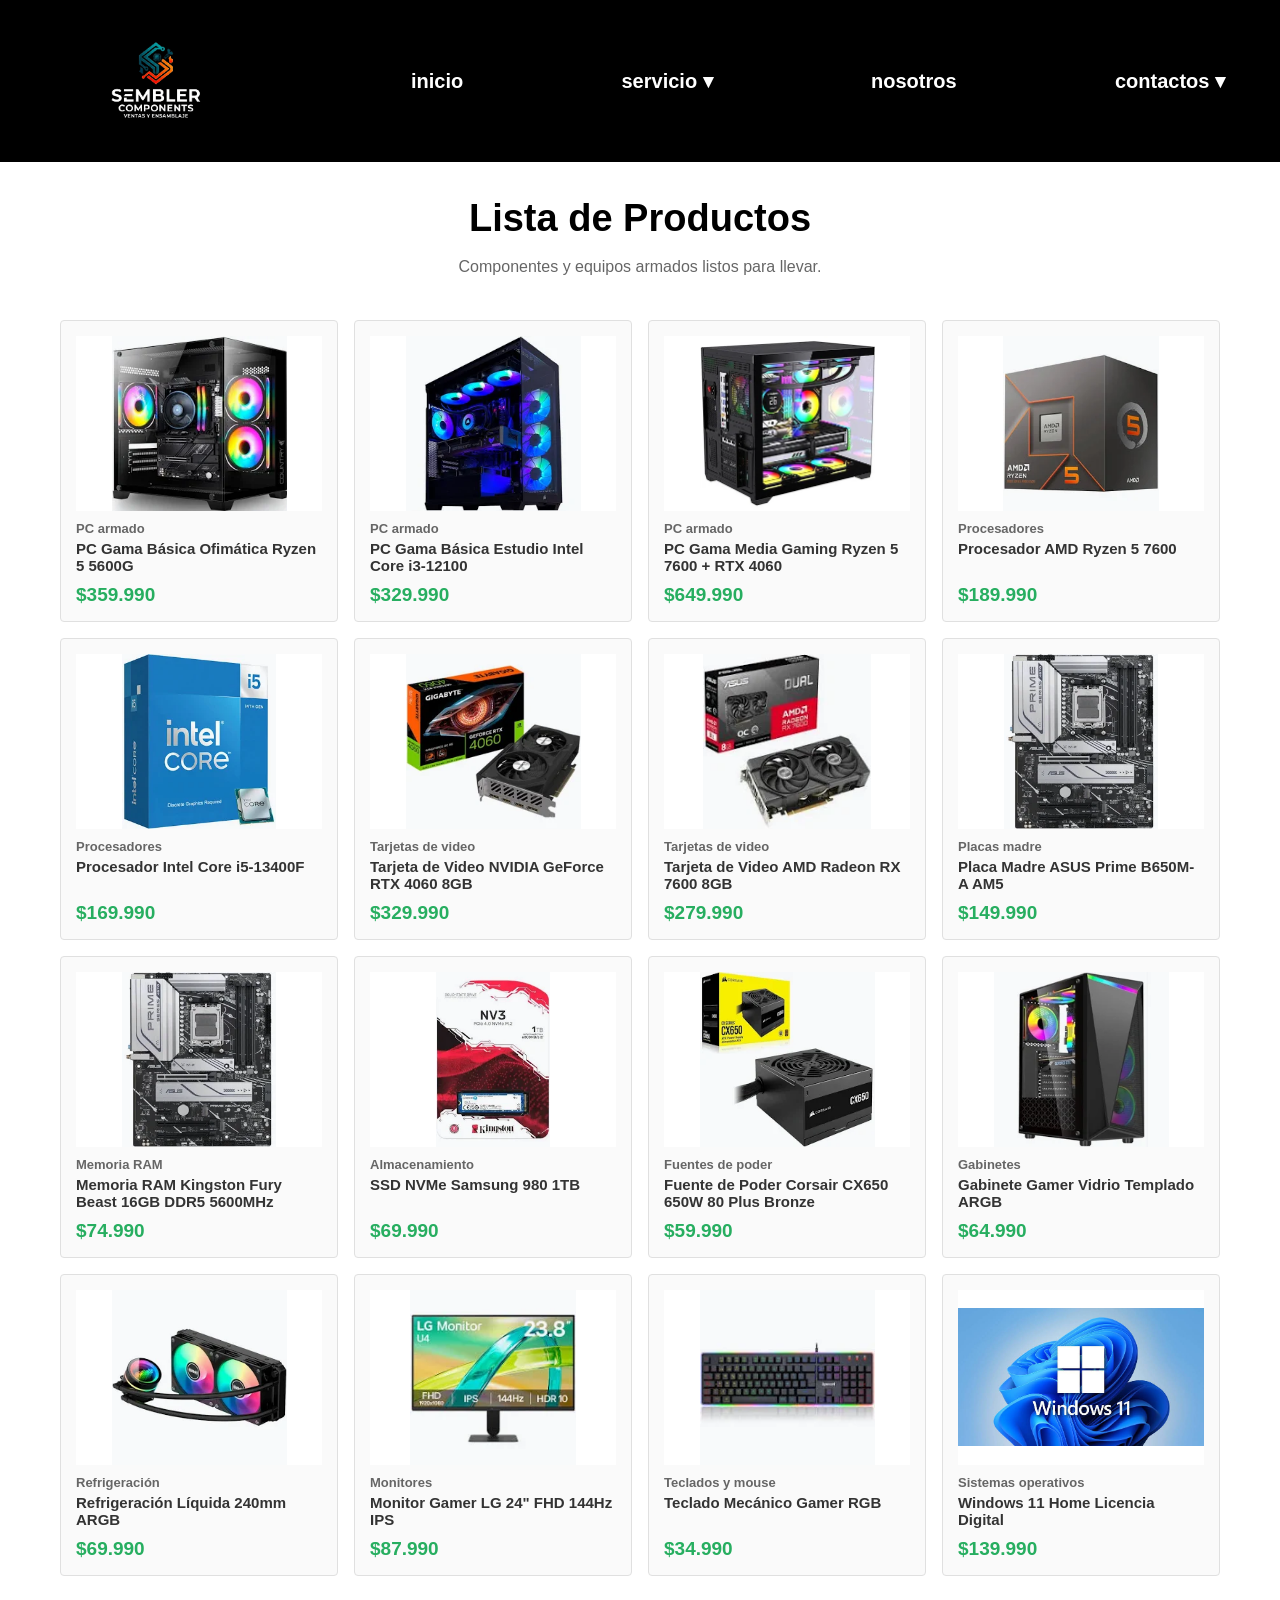
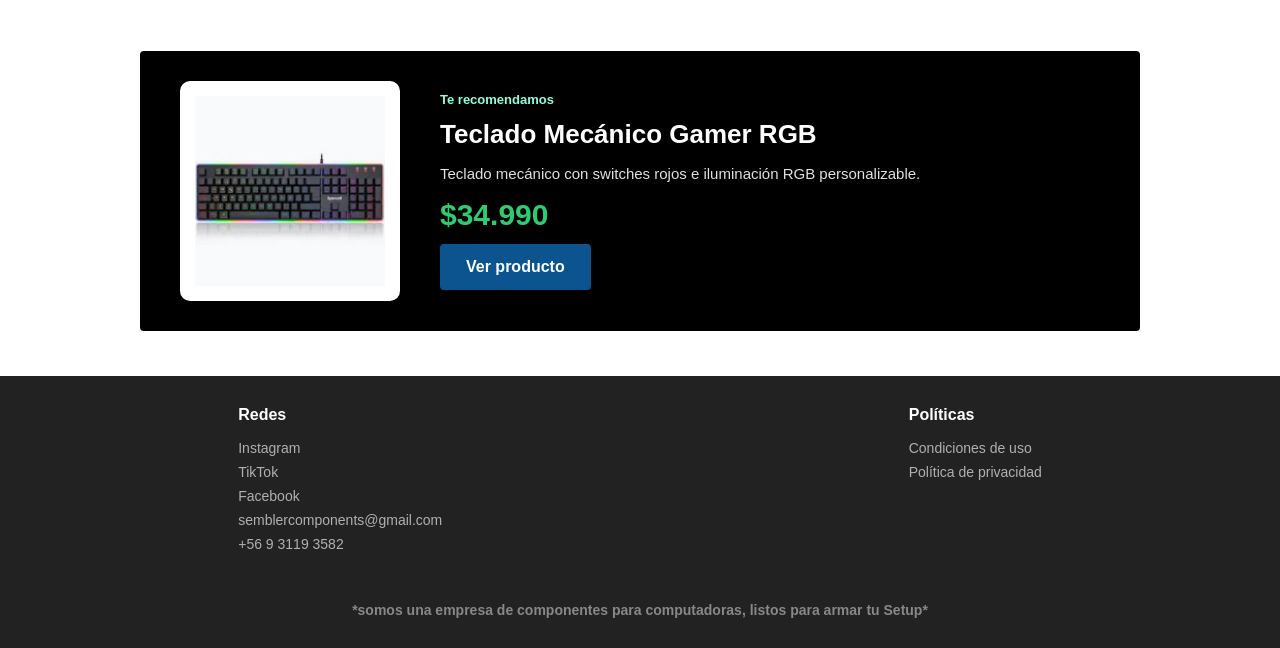
<file: servicio.html>
<!DOCTYPE html>
<html lang="en">

<head>
    <meta charset="UTF-8">
    <meta name="viewport" content="width=device-width, initial-scale=1.0">
    <link rel="stylesheet" href="CSS/style.css">
    <title>Sembler Components</title>
    <meta name="Vicente Leiva">
    <meta name="Jose Cabello">
    <meta name="Johnnt Cylin">
    <meta keyword="Componentes">
    <meta keyword="Computadoras">
    <meta keyword="RAM">
    <meta keyword="Sistema Operativo">
    <meta keyword="Contrucción de PC">
    <meta keyword="Tienda Digital">
</head>

<body>
    <header>
        <a href="index.html"><img src="IMG/LOGO-dark.png" alt="logo" /></a>
        <a href="index.html">inicio</a>

        <div class="dropdown">
            <button type="button" class="dropbtn">servicio ▾</button>
            <div class="dropdown-content">
                <a href="servicio.html">Productos</a>
                <a href="filtro.html">Filtro</a>
                <a href="Micarrito.html">Mi Carrito</a>
            </div>
        </div>

        <a href="nosotros.html">nosotros</a>

        <div class="dropdown">
            <button type="button" class="dropbtn">contactos ▾</button>
            <div class="dropdown-content">
                <a href="contacto.html">Contactos</a>
                <a href="registro.html" id="nav-cuenta">Inicio de sesión</a>
            </div>
        </div>
    </header>

    <div class="title">
        <h1>Lista de Productos</h1>
        <p>Componentes y equipos armados listos para llevar.</p>
    </div>

    <main class="catalogo" id="catalogo"></main>

    <footer>
        <div class="footer-columna">
            <h3>Redes</h3>
            <a href="https://www.instagram.com/semblercomponents/" target="_blank">Instagram</a>
            <a href="https://www.tiktok.com/@semblercomponents" target="_blank">TikTok</a>
            <a href="https://www.facebook.com/profile.php?id=61596330535923">Facebook</a>
            <span>semblercomponents@gmail.com</span>
            <span>+56 9 3119 3582</span>
        </div>
        <div class="footer-columna">
            <h3>Políticas</h3>
            <a href="condicionesuso.html">Condiciones de uso</a>
            <a href="politicas-privacidad.html">Política de privacidad</a>
        </div>
        <p>*somos una empresa de componentes para computadoras, listos para armar tu Setup*</p>
    </footer>

    <script src="JAVA/script.js"></script>
</body>

</html>
</file>
<file: CSS/style.css>
:root {
    --negro: #000;
    --verde: rgb(46, 204, 113);
    --verde-osc: rgb(39, 174, 96);
    --menta: rgb(142, 255, 221);
    --azul: #0C5490;
    --naranja: #e46030;
    --fondo: rgb(250, 250, 250);
    --borde: rgb(224, 224, 224);
    --texto: rgb(51, 51, 51);
    --gris: rgb(102, 102, 102);
}

img { max-width: 100%; }

.block, .card-contacto, .tarjeta-miembro, .tarjeta-producto, .carrito-item, .carrito-vacio, .resumen-carrito, .precio {
    background: var(--fondo);
    border: 1px solid var(--borde);
    border-radius: 4px;
}

body { margin: 0; min-height: 100vh; display: flex; flex-direction: column; font-family: sans-serif; color: var(--texto); font-size: 16px; }
a { margin: 0 10px; text-decoration: none; font-size: 16px; font-weight: 700; color: var(--azul); }

header {
    display: flex;
    align-items: center;
    justify-content: space-between;
    gap: 20px;
    background-color: var(--negro);
    margin: 0;
    padding: 0 55px;
    width: 100%;
    box-sizing: border-box;
}

header img { display: block; width: auto; height: 150px; }
header a { margin: 0; padding: 6px 0; font-size: 20px; white-space: nowrap; color: #fff; }
header a.activo { color: var(--naranja); }

.dropdown {
    position: relative;
    display: inline-block;
}

.dropdown .dropbtn {
    background: none;
    border: none;
    font-family: inherit;
    cursor: pointer;
    text-decoration: none;
    color: #fff;
    padding: 6px 0;
    font-size: 20px;
    font-weight: 700;
    display: inline-block;
}

.dropdown-content {
    display: none;
    position: absolute;
    top: 100%;
    left: 0;
    background-color: #1a1a1a;
    min-width: 180px;
    box-shadow: 0px 8px 16px rgba(0, 0, 0, 0.4);
    border-radius: 6px;
    z-index: 1000;
    overflow: hidden;
}

.dropdown-content a {
    color: #ffffff;
    padding: 12px 16px;
    text-decoration: none;
    display: block;
    font-size: 16px;
    font-weight: 600;
    transition: background-color 0.2s ease, color 0.2s ease;
}

.dropdown-content a:hover {
    background-color: var(--naranja);
    color: #ffffff;
}

.dropdown:hover .dropdown-content,
.dropdown.activo-dropdown .dropdown-content {
    display: block;
}

.logo { display: block; width: 160px; height: auto; }
.title { width: 100%; text-align: center; margin: 35px 0 10px; padding: 0 16px; box-sizing: border-box; }
.title h1 { font-size: 38px; font-weight: 700; color: var(--negro); margin: 0; }
.title p { max-width: 640px; margin: 14px auto 0; font-size: 16px; line-height: 1.6; color: var(--gris); }

.boton {
    display: inline-block;
    margin: 0;
    padding: 12px 24px;
    background-color: var(--azul);
    color: #fff;
    border: 2px solid var(--azul);
    border-radius: 4px;
    font-size: 16px;
    font-weight: 700;
    transition: background 0.3s, color 0.3s;
}
.boton:hover { background-color: var(--verde-osc); border-color: var(--verde-osc); }
.boton-contorno { background: transparent; border-color: #fff; }
.boton-contorno:hover { background: #fff; border-color: #fff; color: var(--negro); }
.etiqueta { font-size: 13px; font-weight: 600; color: var(--gris); }

.hero { justify-content: space-between; gap: 30px; max-width: 1100px; margin: 35px auto 0; padding: 38px 46px; }
.hero, .publicidad { display: flex; align-items: center; width: 92%; box-sizing: border-box; background: var(--negro); border-radius: 4px; color: #fff; }
.hero-texto { flex: 1; }
.publicidad .etiqueta { color: var(--menta); }
.hero h1 { margin: 0 0 14px; font-size: 36px; font-weight: 700; line-height: 1.15; }
.hero p { max-width: 520px; margin: 0 0 24px; font-size: 17px; line-height: 1.6; color: var(--borde); }
.hero-botones { display: flex; flex-wrap: wrap; gap: 12px; }
.hero-logo { width: 240px; height: auto; flex-shrink: 0; }

.seccion { max-width: 1200px; width: 92%; margin: 35px auto 10px; }
.seccion h2 { margin: 0 0 16px; font-size: 22px; font-weight: 700; color: var(--negro); }
.seccion .catalogo { margin: 0 auto; padding: 0; }

.beneficios {
    display: grid;
    grid-template-columns: repeat(auto-fit, minmax(240px, 1fr));
    gap: 1px;
    max-width: 1100px;
    width: 92%;
    margin: 25px auto 0;
    background: var(--borde);
    border: 1px solid var(--borde);
    border-radius: 4px;
    overflow: hidden;
}
.beneficio { padding: 16px 22px; background: #fff; }
.beneficio h3 { margin: 0 0 6px; font-size: 16px; }
.beneficio p { margin: 0; font-size: 15px; line-height: 1.6; color: var(--gris); }

.publicidad { gap: 40px; max-width: 1000px; margin: 45px auto; padding: 30px 40px; }
.publicidad-imagen { flex: 0 0 220px; padding: 15px; background: #fff; border-radius: 10px; box-sizing: border-box; }
.publicidad-imagen img { display: block; width: 100%; height: 190px; object-fit: contain; }
.publicidad-texto { flex: 1; display: flex; flex-direction: column; align-items: flex-start; gap: 12px; }
.publicidad h2 { margin: 0; font-size: 26px; line-height: 1.2; }
.publicidad p { margin: 0; font-size: 15px; line-height: 1.6; color: var(--borde); }
.publicidad strong { font-size: 30px; color: var(--verde); }

.contenido { display: flex; flex-direction: column; align-items: center; gap: 40px; padding: 30px 20px; max-width: 900px; margin: 0 auto; }
.block { display: flex; align-items: center; justify-content: space-between; gap: 30px; width: 100%; padding: 25px; box-sizing: border-box; }
.block-columna { flex-direction: column; align-items: stretch; gap: 15px; }
.block h2 { text-align: center; margin-top: 0; color: var(--negro); font-weight: 700; font-size: 20px; }
.block p, .info-texto, .seccion-canales span { font-size: 15px; color: var(--negro); font-weight: 600; line-height: 1.6; }
.img-block { width: 180px; height: auto; object-fit: contain; flex-shrink: 0; }

.team > h3 { text-align: center; margin: 10px 0 15px; color: var(--negro); font-weight: 700; font-size: 24px; }
#equipo { display: flex; flex-wrap: wrap; justify-content: center; gap: 20px; padding: 10px; max-width: 1200px; margin: 0 auto 30px; }
.tarjeta-miembro { padding: 20px; width: 250px; text-align: center; }
.tarjeta-miembro img { width: 100px; height: 100px; border-radius: 50%; object-fit: cover; border: 3px solid var(--verde); margin-bottom: 12px; }
.tarjeta-miembro h3 { margin: 5px 0; font-size: 17px; color: var(--texto); }
.tarjeta-miembro h4 { margin: 5px 0; font-size: 14px; color: var(--verde-osc); font-weight: 600; }
.tarjeta-miembro p { font-size: 13px; color: var(--gris); margin-top: 8px; line-height: 1.5; }

.contacto-ubicacion {
    display: flex;
    flex-direction: row;
    justify-content: center;
    align-items: center;
    gap: 20px;
    max-width: 1100px;
    width: 90%;
    margin: 40px auto;
    flex-grow: 1;
}
.mapa { flex: 1; height: 420px; border-radius: 4px; overflow: hidden; border: 1px solid var(--borde); }
.mapa h3 { margin: 0; padding: 12px 16px; background: var(--negro); color: #fff; font-size: 16px; }
.mapa iframe { width: 100%; height: calc(100% - 42px); }
.card-contacto { flex: 1; padding: 25px; box-sizing: border-box; }
.card-contacto h3 { margin: 20px 0 10px; font-size: 17px; color: var(--texto); }
.lista-redes { list-style: none; padding: 0; margin: 0; }
.lista-redes li, .contacto-telefono { display: flex; align-items: center; gap: 12px; margin-bottom: 12px; }
.lista-redes img, .contacto-telefono img { width: 24px; height: 24px; object-fit: contain; }

.catalogo {
    display: grid;
    grid-template-columns: repeat(auto-fill, minmax(230px, 1fr));
    gap: 16px;
    width: 100%;
    max-width: 1200px;
    margin: 30px auto;
    padding: 0 20px;
    box-sizing: border-box;
}

.tarjeta-producto { display: flex; flex-direction: column; margin: 0; padding: 15px; box-sizing: border-box; color: var(--negro); }
.tarjeta-producto img { width: 100%; height: 175px; object-fit: contain; margin-bottom: 10px; background: #fff; }
.tarjeta-producto .etiqueta { margin-bottom: 4px; }
.tarjeta-producto h3 { margin: 0 0 10px; font-size: 15px; font-weight: 700; color: var(--texto); flex-grow: 1; }
.tarjeta-precio { margin: 0; font-size: 19px; font-weight: 700; color: var(--verde-osc); }

.buscador {
    flex: 0 1 280px;
    min-width: 0;
    padding: 8px 14px;
    border: 1px solid rgb(68, 68, 68);
    border-radius: 20px;
    background: rgb(34, 34, 34);
    color: #fff;
    font-size: 15px;
    outline: none;
}
.buscador::placeholder { color: rgb(170, 170, 170); }
.buscador:focus { border-color: var(--verde); }

.main-container {
    display: flex;
    justify-content: center;
    align-items: flex-start;
    gap: 40px;
    max-width: 1200px;
    width: 90%;
    margin: 40px auto 10px;
    flex-wrap: wrap;
}
.ventana-venta { display: flex; justify-content: flex-start; align-items: flex-start; gap: 30px; flex: 1; flex-wrap: wrap; }

.columna-imagen {
    flex: 0 0 300px;
    display: flex;
    justify-content: center;
    padding: 20px;
    box-sizing: border-box;
    background: #fff;
    border: 1px solid var(--borde);
    border-radius: 4px;
}
.columna-imagen img { max-width: 100%; height: auto; display: block; }
.columna-detalles { flex: 1; min-width: 300px; max-width: 450px; }
.product-tabs { display: flex; gap: 20px; border-bottom: 2px solid rgb(221, 221, 221); margin-bottom: 20px; padding-bottom: 8px; }

.tab-btn {
    background: none;
    border: none;
    font-size: 16px;
    font-weight: 600;
    color: rgb(119, 119, 119);
    cursor: pointer;
    padding: 5px 0;
    position: relative;
    transition: color 0.3s ease;
}
.tab-btn:hover, .tab-btn.active { color: var(--negro); }
.tab-btn.active::after { content: ""; position: absolute; bottom: -10px; left: 0; width: 100%; height: 3px; background-color: var(--menta); }
.tab-content { display: none; }
.tab-content.active { display: block; }
.tab-content h2 { margin-top: 0; font-size: 22px; color: var(--texto); }
.tab-content p { line-height: 1.6; color: rgb(85, 85, 85); font-size: 15px; }
.tabla-specs { width: 100%; border-collapse: collapse; }
.tabla-specs td { padding: 8px; border-bottom: 1px solid rgb(238, 238, 238); font-size: 15px; }
.precio { padding: 20px; width: 280px; flex-shrink: 0; text-align: left; position: sticky; top: 20px; }
.precio h1 { color: var(--verde-osc); font-size: 20px; margin: 0 0 10px 0; }
.precio p { font-size: 14px; color: var(--gris); margin-bottom: 15px; }

#btnEstatico,
#btnComprar,
#btnFiltrar {
    background-color: var(--verde);
    color: white;
    border: none;
    padding: 12px 15px;
    font-size: 16px;
    font-weight: bold;
    border-radius: 5px;
    cursor: pointer;
    width: 100%;
    transition: background 0.3s;
}
#btnEstatico:hover, #btnComprar:hover, #btnFiltrar:hover { background-color: var(--verde-osc); }

.lista-beneficios {
    margin: 18px 0 0;
    padding: 16px 0 0 18px;
    border-top: 1px solid var(--borde);
    font-size: 14px;
    color: var(--gris);
    line-height: 1.6;
}
.lista-beneficios li { margin-bottom: 6px; }

.carrito-container {
    display: flex;
    align-items: flex-start;
    justify-content: center;
    gap: 30px;
    max-width: 1100px;
    width: 90%;
    margin: 30px auto;
    flex-wrap: wrap;
}

#carrito-items {
    flex: 1;
    min-width: 320px;
    display: flex;
    flex-direction: column;
    gap: 15px;
    list-style: none;
    padding: 0;
    margin: 0;
    counter-reset: producto;
}

.carrito-item { display: flex; align-items: center; gap: 15px; padding: 15px; counter-increment: producto; }

.carrito-item::before {
    content: counter(producto);
    display: flex;
    align-items: center;
    justify-content: center;
    width: 28px;
    height: 28px;
    flex-shrink: 0;
    border-radius: 50%;
    background: var(--negro);
    color: #fff;
    font-size: 14px;
    font-weight: 700;
}
.carrito-item img { width: 90px; height: 90px; object-fit: contain; flex-shrink: 0; background: #fff; border-radius: 6px; }
.carrito-item-info { flex: 1; }
.carrito-item-info h3 { margin: 0 0 6px; font-size: 15px; color: var(--texto); }
.carrito-item-info p { margin: 0; font-size: 14px; color: var(--gris); }
.carrito-cantidad { display: flex; align-items: center; gap: 10px; }

.carrito-cantidad button {
    width: 28px;
    height: 28px;
    border: 1px solid rgb(204, 204, 204);
    background: #fff;
    border-radius: 4px;
    font-size: 16px;
    cursor: pointer;
}
.carrito-subtotal { min-width: 90px; text-align: right; font-size: 16px; color: var(--verde-osc); }
.carrito-quitar { background: none; border: none; color: rgb(192, 57, 43); font-weight: 600; cursor: pointer; font-size: 14px; }
.carrito-vacio { text-align: center; padding: 40px 30px; font-size: 16px; font-weight: 600; color: var(--gris); }
.carrito-vacio a { color: var(--verde-osc); }
.resumen-carrito { padding: 20px; width: 280px; flex-shrink: 0; box-sizing: border-box; }
.resumen-carrito h2 { margin: 0 0 15px; font-size: 20px; color: var(--texto); }

.resumen-fila {
    display: flex;
    justify-content: space-between;
    align-items: center;
    padding: 10px 0;
    border-bottom: 1px solid rgb(238, 238, 238);
    font-size: 15px;
    font-weight: 600;
    color: rgb(85, 85, 85);
}
.resumen-total { font-size: 22px; font-weight: 700; color: var(--verde-osc); }
#btnComprar { margin-top: 15px; }
.mensaje-compra { margin: 15px 0 0; font-size: 14px; font-weight: 600; line-height: 1.5; }
.mensaje-exito { color: var(--verde-osc); }
.mensaje-error { color: rgb(192, 57, 43); }

.opciones-filtro { display: grid; grid-template-columns: repeat(auto-fit, minmax(220px, 1fr)); gap: 10px; }
.opciones-filtro label {
    display: flex;
    align-items: center;
    gap: 10px;
    padding: 10px 14px;
    background: #fff;
    border: 1px solid var(--borde);
    border-radius: 6px;
    font-size: 15px;
    font-weight: 600;
    cursor: pointer;
}
.opciones-filtro input { accent-color: var(--verde-osc); }
#resultados-compatibles { width: 100%; }
.filtro-titulo { margin: 0 0 15px; font-size: 17px; color: var(--azul); }
.filtro-pcs { margin-top: 25px; padding-top: 15px; border-top: 2px solid rgb(238, 238, 238); color: var(--naranja); }

.card-producto-filtro {
    display: flex;
    align-items: center;
    justify-content: space-between;
    gap: 15px;
    margin-bottom: 10px;
    padding: 12px;
    background: #fff;
    border: 1px solid rgb(221, 221, 221);
    border-radius: 4px;
}
.card-producto-filtro.pc-armada { background: rgb(255, 249, 245); border-color: var(--naranja); }
.filtro-info { display: flex; align-items: center; gap: 15px; }
.filtro-info img { width: 55px; height: 55px; object-fit: contain; flex-shrink: 0; }
.filtro-info h4 { margin: 0 0 3px; font-size: 1.1rem; }
.pc-armada h4 { color: var(--azul); }
.card-producto-filtro .filtro-info p { margin: 0; font-size: 0.95em; font-weight: 400; color: rgb(85, 85, 85); }
.filtro-precio { min-width: 120px; text-align: right; }
.filtro-precio span { display: block; margin-bottom: 3px; font-size: 1.15em; font-weight: bold; color: var(--naranja); }
.filtro-precio a { margin: 0; font-size: 0.9em; }

.cuenta-fila { display: flex; flex-wrap: wrap; justify-content: center; gap: 20px; width: 100%; max-width: 1040px; }
.cuenta-fila .block { flex: 1; min-width: 320px; max-width: 500px; }
.cuenta-formulario { max-width: 600px; }
.formulario label { font-size: 15px; font-weight: 600; }
.formulario input {
    display: block;
    width: 100%;
    padding: 10px;
    margin: 6px 0 16px;
    border: 1px solid var(--borde);
    border-radius: 6px;
    box-sizing: border-box;
    font-size: 15px;
}
.formulario input:focus { border-color: var(--verde); outline: none; }
.formulario input:disabled { background: rgb(249, 249, 249); }

.btn {
    padding: 10px 20px;
    background: var(--verde-osc);
    color: #fff;
    border: none;
    border-radius: 4px;
    font-size: 15px;
    font-weight: 700;
    cursor: pointer;
    transition: opacity 0.2s;
}
.btn:hover { opacity: 0.85; }
.btn-azul { background: var(--azul); }
.btn-naranja { background: var(--naranja); }
.btn-chico { padding: 6px 12px; font-size: 14px; }

.panel { display: none; max-width: 900px; margin: 0 auto; padding: 30px 20px; box-sizing: border-box; }
.panel .block { margin: 20px 0; padding: 30px; margin-bottom: 30px; }
.panel > .btn { margin-bottom: 20px; }
.perfil { display: flex; flex-wrap: wrap; align-items: flex-start; gap: 30px; }
.perfil-foto { display: flex; flex-direction: column; align-items: center; gap: 10px; min-width: 150px; }
.perfil-foto input { width: 110px; color: transparent; overflow: hidden; font-size: 0; cursor: pointer; }
.perfil-foto input::-webkit-file-upload-button { color: initial; cursor: pointer; font-size: 14px; }
#preview-foto, #sin-foto { width: 100px; height: 100px; border-radius: 50%; }
#preview-foto { display: none; object-fit: cover; border: 2px solid var(--azul); }
#sin-foto {
    display: flex;
    align-items: center;
    justify-content: center;
    text-align: center;
    font-size: 0.85em;
    color: var(--gris);
    background: rgb(238, 238, 238);
    border: 2px dashed rgb(204, 204, 204);
}
.perfil-datos { flex: 1; min-width: 250px; }
.perfil-cabecera { display: flex; justify-content: space-between; align-items: center; margin-bottom: 15px; }
.perfil-cabecera h3 { margin: 0; }
#btn-guardar-datos { display: none; background: rgb(40, 167, 69); }
#historial-compras { list-style: none; padding: 0; width: 100%; }
.compra-historial, .tarjeta-admin { padding: 15px; margin-bottom: 12px; background: #fff; border: 1px solid rgb(221, 221, 221); border-radius: 6px; }
.compra-historial ul { margin-top: 10px; padding-left: 20px; }
.compra-cabecera { display: flex; justify-content: space-between; gap: 10px; padding-bottom: 8px; border-bottom: 1px solid rgb(238, 238, 238); }
.compra-cabecera span { font-weight: bold; color: var(--naranja); }
.tarjeta-admin { border-color: var(--azul); }
.tarjeta-admin ul { padding-left: 20px; margin: 5px 0; }
.admin-cabecera { display: flex; align-items: center; gap: 15px; margin-bottom: 10px; }
.admin-cabecera img, .admin-sin-foto { width: 50px; height: 50px; border-radius: 50%; }
.admin-cabecera img { object-fit: cover; }
.admin-sin-foto { display: flex; align-items: center; justify-content: center; background: rgb(221, 221, 221); font-size: 0.75em; }
.admin-cabecera h4 { margin: 0; color: var(--azul); }
.admin-cabecera p { margin: 0; font-size: 0.95em; }
.tarjeta-admin h5 { margin: 5px 0; }
.admin-vacio { margin: 0; font-style: italic; color: var(--gris); }

.legal-contenedor,
.privacidad-contenedor {
    max-width: 1000px;
    margin: 0 auto 60px auto;
    padding: 0 20px;
    color: #e0e0e0;
}
.legal-cabecera,
.privacidad-cabecera {
    background: linear-gradient(180deg, #121212 0%, #1a1a1a 100%);
    border-bottom: 3px solid var(--naranja);
    padding: 50px 30px;
    text-align: center;
    border-radius: 8px 8px 0 0;
    margin-top: 20px;
    box-shadow: 0 4px 20px rgba(0, 0, 0, 0.5);
}
.legal-cabecera h1,
.privacidad-cabecera h1 {
    font-size: 36px;
    font-weight: 800;
    color: #ffffff;
    text-transform: uppercase;
    letter-spacing: 1px;
    margin: 0 0 10px 0;
}
.legal-cabecera p,
.privacidad-cabecera p {
    color: var(--gris);
    font-size: 15px;
    margin: 0;
}
.legal-meta,
.privacidad-meta {
    background-color: #18181c;
    border-left: 4px solid var(--azul);
    padding: 15px 20px;
    margin: 25px 0;
    font-size: 14px;
    color: #b0b0b0;
    display: flex;
    justify-content: space-between;
    flex-wrap: wrap;
    gap: 10px;
}
.legal-seccion,
.privacidad-seccion {
    background-color: #18181c;
    border: 1px solid #2a2a30;
    border-radius: 6px;
    padding: 28px;
    margin-bottom: 24px;
    box-shadow: 0 2px 8px rgba(0,0,0,0.3);
    transition: border-color 0.2s ease;
}
.legal-seccion:hover,
.privacidad-seccion:hover {
    border-color: #3a3a42;
}
.legal-seccion h2,
.privacidad-seccion h2 {
    color: #ffffff;
    font-size: 20px;
    font-weight: 700;
    margin-top: 0;
    margin-bottom: 16px;
    padding-bottom: 10px;
    border-bottom: 1px solid #2a2a30;
    display: flex;
    align-items: center;
    gap: 10px;
}
.legal-seccion h2 span,
.privacidad-seccion h2 span {
    color: var(--naranja);
    font-weight: 800;
}
.legal-seccion p,
.privacidad-seccion p {
    color: #cccccc;
    font-size: 15px;
    line-height: 1.7;
    margin: 0 0 14px 0;
}
.legal-seccion ul,
.privacidad-seccion ul {
    margin: 0 0 14px 0;
    padding-left: 20px;
    color: #cccccc;
}
.legal-seccion li,
.privacidad-seccion li {
    margin-bottom: 8px;
    line-height: 1.6;
    font-size: 15px;
}
.legal-aviso,
.privacidad-aviso {
    background-color: #202026;
    border: 1px solid var(--azul);
    border-radius: 4px;
    padding: 16px;
    margin: 15px 0;
    font-size: 14px;
    color: #e0e0e0;
}
.legal-aviso strong,
.privacidad-aviso strong {
    color: #ffffff;
}

footer {
    display: flex;
    flex-wrap: wrap;
    justify-content: space-around;
    align-items: flex-start;
    background-color: #222222;
    color: #b0b0b0;
    font-size: 14px;
    margin-top: auto;
    padding: 30px 20px;
    gap: 30px;
    box-sizing: border-box;
}

.footer-columna {
    display: flex;
    flex-direction: column;
    gap: 8px;
}

.footer-columna h3 {
    color: #ffffff;
    font-size: 16px;
    margin: 0 0 8px 0;
    font-weight: 700;
}

.footer-columna a, .footer-columna span {
    color: #b0b0b0;
    text-decoration: none;
    font-size: 14px;
    font-weight: normal;
    margin: 0;
}

.footer-columna a:hover {
    color: #ffffff;
    text-decoration: underline;
}

footer > p {
    width: 100%;
    text-align: center;
    margin: 20px 0 0 0;
    color: #888888;
    font-weight: 600;
}

@media (max-width: 768px) {
    header { flex-wrap: wrap; justify-content: center; gap: 18px; padding: 15px 20px; }
    header img { width: auto; height: 90px; }
    header .logo { width: 120px; height: auto; }
    header a, header .dropdown { order: 3; font-size: 17px; }
    header > a:first-child { order: 1; flex: 1 1 100%; display: flex; justify-content: center; }
    .buscador { flex: 1 1 100%; order: 2; max-width: 100%; }
    .title h1 { font-size: 34px; }
    .hero { flex-direction: column-reverse; padding: 30px 22px; text-align: center; }
    .hero h1 { font-size: 30px; }
    .hero p { margin-left: auto; margin-right: auto; }
    .hero-botones { justify-content: center; }
    .hero-logo { width: 160px; }
    .publicidad { flex-direction: column; gap: 20px; padding: 24px 18px; text-align: center; }
    .publicidad-imagen { flex: none; width: 100%; max-width: 260px; }
    .publicidad-texto { align-items: center; }
    .block { flex-direction: column; text-align: center; }
    .block-columna, .filtro-precio { text-align: left; }
    .img-block { width: 100%; max-width: 180px; }
    .tarjeta-miembro { width: 100%; max-width: 320px; box-sizing: border-box; }
    .contacto-ubicacion { flex-direction: column; width: 92%; margin: 20px auto; }
    .card-contacto, .mapa { flex: none; width: 100%; }
    .mapa { height: 320px; }
    .lista-redes li, .contacto-telefono, .info-texto { word-break: break-word; }
    .main-container { width: 92%; margin: 20px auto 10px; gap: 20px; }
    .ventana-venta { flex: 1 1 100%; gap: 20px; }
    .columna-imagen { flex: 1 1 100%; }
    .columna-detalles { flex: 1 1 100%; min-width: 0; max-width: 100%; }
    .product-tabs { flex-wrap: wrap; gap: 8px 18px; }
    .precio { width: 100%; box-sizing: border-box; position: static; }
    .carrito-container { width: 92%; gap: 20px; }
    #carrito-items { flex: 1 1 100%; min-width: 0; }
    .resumen-carrito { width: 100%; }
    .carrito-item { flex-wrap: wrap; gap: 10px 12px; }
    .carrito-item-info { flex: 1 1 calc(100% - 160px); min-width: 120px; }
    .carrito-subtotal { flex: 1; min-width: 0; }
    .card-producto-filtro { flex-direction: column; align-items: flex-start; }
    .cuenta-fila .block { flex: 1 1 100%; min-width: 0; max-width: 100%; }
    .compra-cabecera { flex-direction: column; }
}

@media (max-width: 600px) {
    .catalogo { gap: 12px; padding: 0 12px; grid-template-columns: repeat(2, 1fr); }
    .tarjeta-producto { padding: 10px; }
    .tarjeta-producto img { height: 120px; }
    .tarjeta-producto h3 { font-size: 13px; }
    .tarjeta-precio { font-size: 16px; }
}

@media (max-width: 480px) {
    header { padding: 10px 14px; gap: 10px 14px; }
    header img { height: 70px; }
    header a, header .dropbtn { font-size: 15px; }
    .title h1 { font-size: 30px; }
    .contenido { padding: 20px 14px; }
    .carrito-item img { width: 70px; height: 70px; }
    footer p { padding: 0 14px; text-align: center; }
}

.modal-fondo {
    position: fixed;
    inset: 0;
    background: rgba(0, 0, 0, 0.6);
    display: flex;
    align-items: center;
    justify-content: center;
    z-index: 1000;
    padding: 20px;
}
.modal-caja {
    position: relative;
    background: #fff;
    color: var(--texto);
    border-radius: 10px;
    padding: 28px;
    max-width: 420px;
    width: 100%;
    text-align: center;
}
.modal-caja h2 { margin: 0 0 10px; padding: 0 24px; }
.modal-caja p { color: var(--gris); line-height: 1.5; }
.modal-cerrar {
    position: absolute;
    top: 10px;
    right: 14px;
    background: none;
    border: none;
    font-size: 30px;
    line-height: 1;
    color: var(--gris);
    cursor: pointer;
}
.modal-cerrar:hover { color: var(--negro); }
.modal-botones {
    display: flex;
    flex-direction: column;
    gap: 10px;
    margin-top: 20px;
}
.modal-botones .btn { display: block; width: 100%; box-sizing: border-box; text-align: center; }
.modal-form {
    display: flex;
    flex-direction: column;
    gap: 8px;
    margin-top: 16px;
    text-align: left;
}
.modal-form label { font-weight: 600; font-size: 14px; }
.modal-form input {
    padding: 10px 12px;
    border: 1px solid var(--borde);
    border-radius: 6px;
    font-size: 15px;
}
.modal-form input:focus { outline: 2px solid var(--azul); border-color: var(--azul); }
.modal-form .btn { display: block; width: 100%; box-sizing: border-box; margin-top: 10px; }
.modal-enlaces {
    display: flex;
    justify-content: space-between;
    gap: 10px;
    margin-top: 16px;
}
.modal-enlace {
    background: none;
    border: none;
    padding: 0;
    font-size: 14px;
    color: var(--azul);
    text-decoration: underline;
    cursor: pointer;
}
</file>
